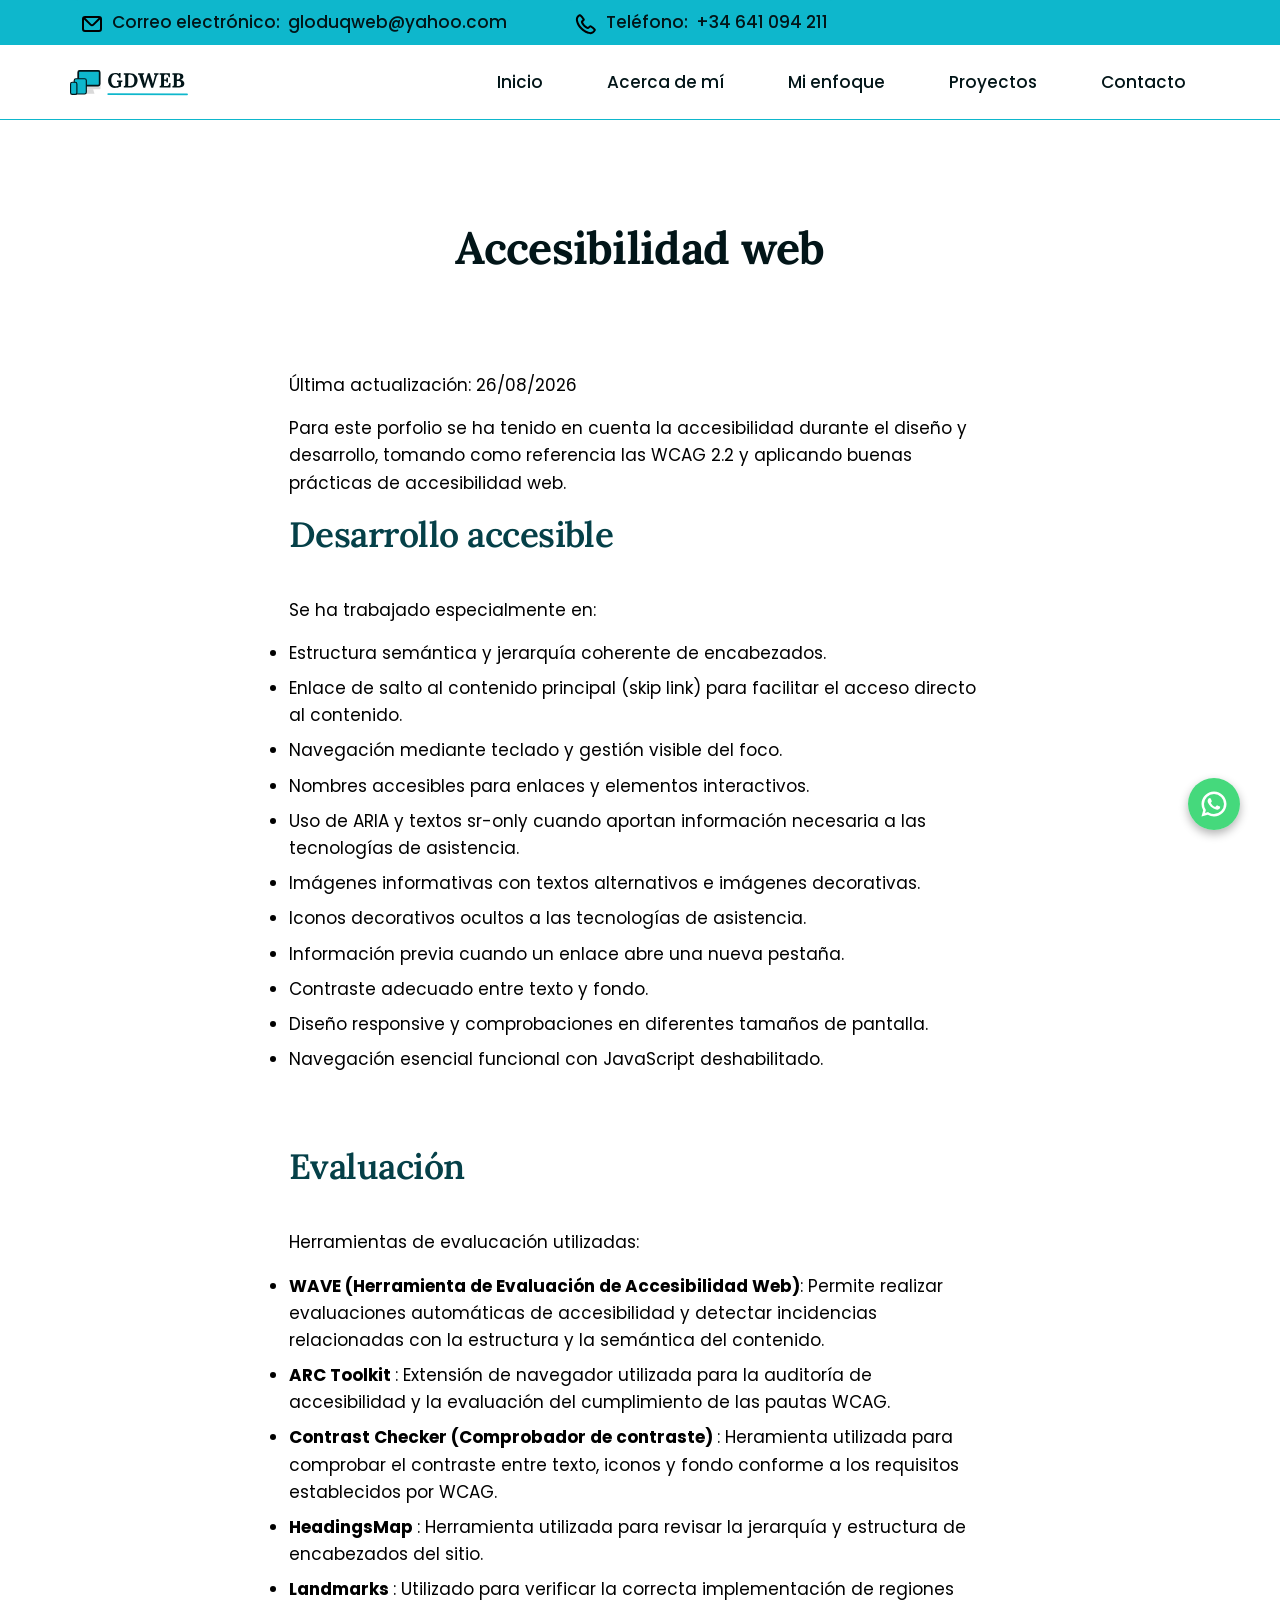
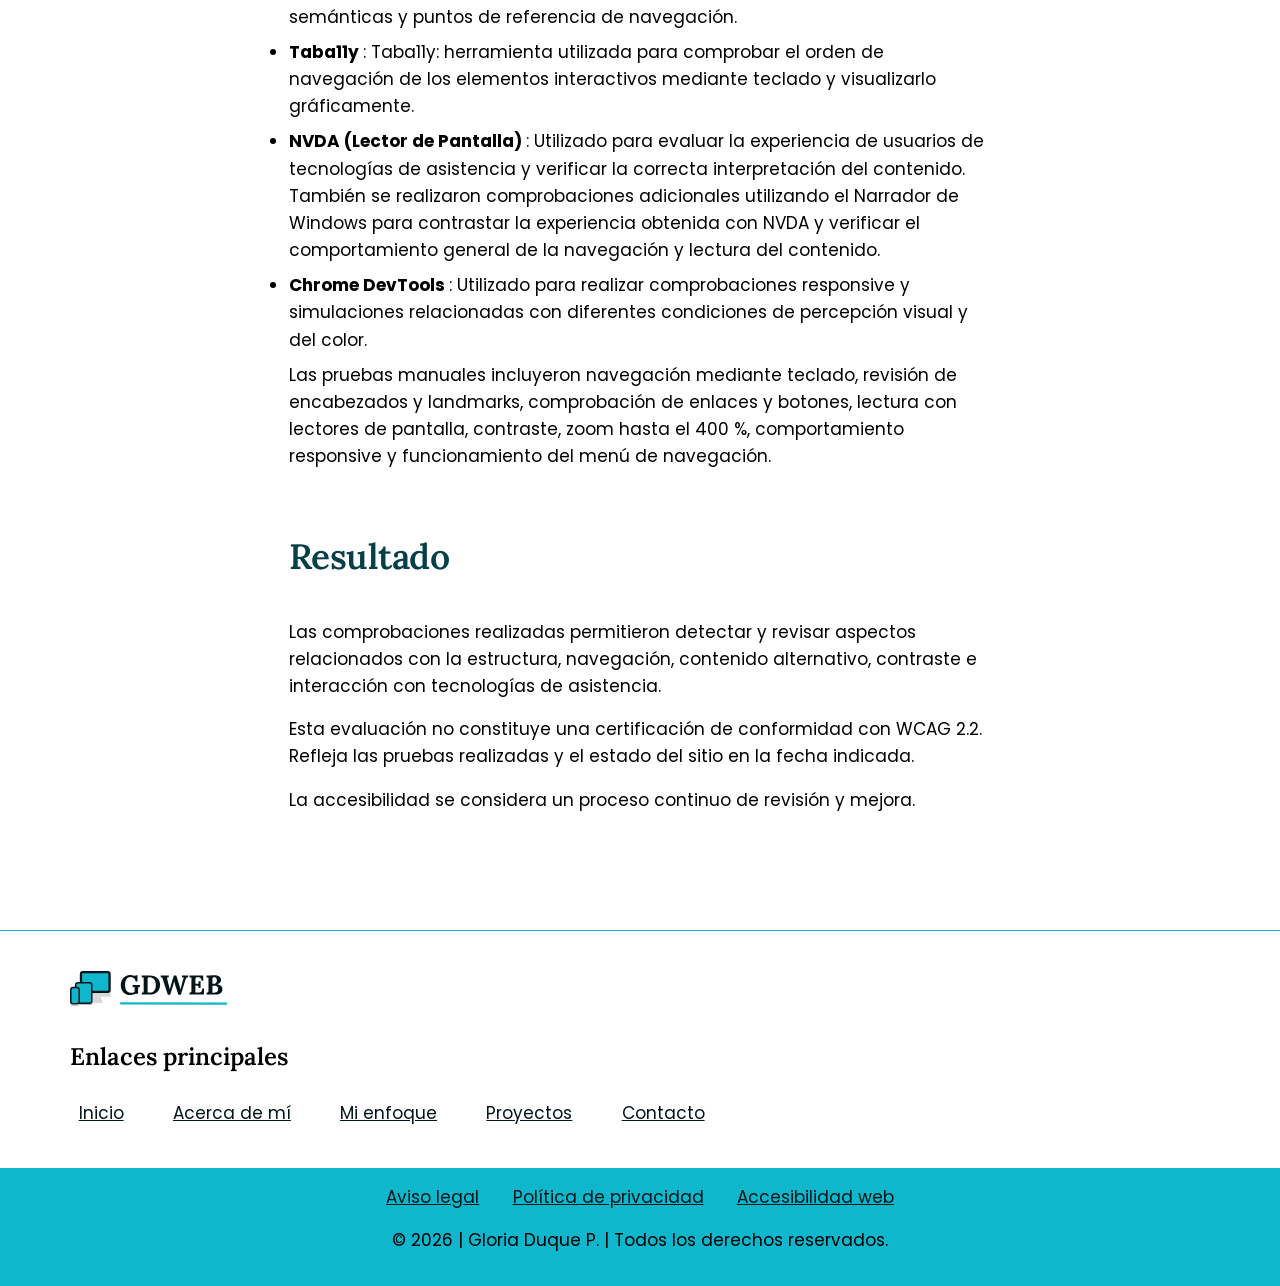
<file: legales-accesibilidad/accesibilidad-web.html>
<!doctype html>
<html lang="es">

<head>
  <meta charset="UTF-8">
  <script>
    document.documentElement.classList.remove('no-js');
    document.documentElement.classList.add('js');
  </script>
  <meta name="viewport" content="width=device-width, initial-scale=1.0">
  <title>Accesibilidad | porfolio de Gloria Duque </title>
  <meta name="robots" content="noindex nofollow">
  <meta name="description" content="Aviso legal de sitio web porfolio de Gloria Duque">
  <!--FAVICON-->
  <link rel="icon" type="image/png" href="../assets/img/mi-favicons/favicon-96x96.png" sizes="96x96">
  <link rel="icon" type="image/svg+xml" href="../assets/img/mi-favicons/favicon.svg">
  <link rel="shortcut icon" href="../assets/img/mi-favicons/favicon.ico">
  <link rel="apple-touch-icon" sizes="180x180" href="../assets/img/mi-favicons/apple-touch-icon.png">
  <meta name="apple-mobile-web-app-title" content="Gdweb">
  <meta name="theme-color" content="#0eb7cc">
  <link rel="manifest" href="../assets/img/mi-favicons/site.webmanifest">
  <link rel="stylesheet" href="../assets/css/style.css">
</head>

<body id="scroll-top">
  <a class="skip-link" href="#main-content">Ir al Contenido</a>
  <header>
    <div class="header-superior">
      <div class="container">
        <div class="wrapper-enlaces-header-sup">
          <ul>
            <li class="email-header-sup"> <a href="mailto:gloduqweb@yahoo.com"><span>Correo electrónico:
                </span>gloduqweb@yahoo.com</a></li>
            <li class="tel-header-sup"><a href="tel:+34641094211"><span>Teléfono: </span>+34 641 094 211</a></li>
          </ul>
        </div>
      </div>
    </div>
    <div class="header-principal">
      <div class="container">
        <nav class="nav-principal">
          <a class="logo" href="../index.html">
            <img src="../assets/img/logo-gdweb.svg" alt="porfolio de Gloria Duque" width="200">
          </a>
          <button class="menu-toggle" aria-expanded="false" aria-controls="nav-list" aria-label="Abrir menú">
            <svg class="icon-burguer" aria-hidden="true" focusable="false" role="presentation"
              xmlns="http://www.w3.org/2000/svg" height="1.5rem" viewBox="0 -960 960 960" width="1.5rem" fill="#021518">
              <path d="M120-240v-80h720v80H120Zm0-200v-80h720v80H120Zm0-200v-80h720v80H120Z" />
            </svg>
            <svg class="icon-close" aria-hidden="true" focusable="false" role="presentation"
              xmlns="http://www.w3.org/2000/svg" height="1.5rem" viewBox="0 -960 960 960" width="1.5rem" fill="#021518">
              <path
                d="m256-200-56-56 224-224-224-224 56-56 224 224 224-224 56 56-224 224 224 224-56 56-224-224-224 224Z" />
            </svg>
          </button>

          <ul id="nav-list" class="nav-links">
            <li>
              <a class="nav-menu-principal" href="../index.html#scroll-top">Inicio</a>
            </li>
            <li>
              <a class="nav-menu-principal" href="../index.html#acerca-de-mi">Acerca de mí</a>
            </li>
            <li>
              <a class="nav-menu-principal" href="../index.html#servicios">Mi enfoque</a>
            </li>
            <li>
              <a class="nav-menu-principal" href="../index.html#proyectos">Proyectos</a>
            </li>
            <li>
              <a class="nav-menu-principal" href="../index.html#contacto">Contacto</a>
            </li>
          </ul>
        </nav>
      </div>
    </div>
  </header>
  <main id="main-content" tabindex="-1">
    <div class="container-legales">
      <h1>Accesibilidad web</h1>
      <div>
        <p>Última actualización: <time datetime="2026-08-26">26/08/2026</time></p>
        <p>Para este porfolio se ha tenido en cuenta la accesibilidad durante el diseño y desarrollo, tomando como
          referencia las WCAG 2.2 y aplicando buenas prácticas de accesibilidad web.</p>
        <h2>Desarrollo accesible</h2>
        <p>Se ha trabajado especialmente en:</p>
        <ul>
          <li>Estructura semántica y jerarquía coherente de encabezados.</li>
          <li>Enlace de salto al contenido principal (skip link) para facilitar el acceso directo al contenido.</li>
          <li>Navegación mediante teclado y gestión visible del foco.</li>
          <li>Nombres accesibles para enlaces y elementos interactivos.</li>
          <li>Uso de ARIA y textos sr-only cuando aportan información necesaria a las tecnologías de asistencia.</li>
          <li>Imágenes informativas con textos alternativos e imágenes decorativas.</li>
          <li>Iconos decorativos ocultos a las tecnologías de asistencia.</li>
          <li>Información previa cuando un enlace abre una nueva pestaña.</li>
          <li>Contraste adecuado entre texto y fondo.</li>
          <li>Diseño responsive y comprobaciones en diferentes tamaños de pantalla.</li>
          <li>Navegación esencial funcional con JavaScript deshabilitado.</li>
        </ul>
        <h2>Evaluación</h2>
        <p>Herramientas de evalucación utilizadas:</p>
        <ul class="lista-herramientas lista-legal">
          <li class="item-herramienta">
            <strong>WAVE (Herramienta de Evaluación de Accesibilidad Web)</strong>:
            Permite realizar evaluaciones automáticas de accesibilidad y detectar incidencias relacionadas
            con la estructura y
            la semántica del contenido.
          </li>
          <li class="item-herramienta">
            <strong>
              ARC Toolkit
            </strong>:
            Extensión de navegador utilizada para la auditoría de accesibilidad y la evaluación del
            cumplimiento de las pautas WCAG.

          </li>

          <li class="item-herramienta">
            <strong>
              Contrast Checker (Comprobador de contraste)
            </strong>:
            Heramienta utilizada para comprobar el contraste entre texto, iconos y fondo conforme a los
            requisitos establecidos por WCAG.
          </li>
          <li class="item-herramienta">
            <strong>
              HeadingsMap
            </strong>:
            Herramienta utilizada para revisar la jerarquía y estructura de
            encabezados del sitio.

          </li>
          <li class="item-herramienta">
            <strong>
              Landmarks
            </strong>:
            Utilizado para verificar la correcta implementación de regiones
            semánticas y puntos de referencia de navegación.

          </li>
          <li class="item-herramienta">
            <strong>
              Taba11y
            </strong>:
            Taba11y: herramienta utilizada para comprobar el orden de navegación de los elementos interactivos mediante teclado y visualizarlo gráficamente.

          </li>
          <li class="item-herramienta">
            <strong>
              NVDA (Lector de Pantalla)
            </strong>:
            Utilizado para evaluar la
            experiencia de usuarios de tecnologías de asistencia y verificar la
            correcta interpretación del contenido. También se realizaron comprobaciones adicionales utilizando el
            Narrador de Windows para contrastar la experiencia obtenida con NVDA y verificar el comportamiento general
            de la navegación y lectura del contenido.
          </li>
          <li class="item-herramienta">
            <strong>
             Chrome DevTools
            </strong>:
           Utilizado para realizar comprobaciones responsive y simulaciones relacionadas con diferentes condiciones de percepción visual y del color.
          </li>
        </ul>
        <p>Las pruebas manuales incluyeron navegación mediante teclado, revisión de encabezados y landmarks,
          comprobación de enlaces y botones, lectura con lectores de pantalla, contraste, zoom hasta el 400 %,
          comportamiento responsive y funcionamiento del menú de navegación.</p>

        <h2>Resultado</h2>
        <p>Las comprobaciones realizadas permitieron detectar y revisar aspectos relacionados con la estructura,
          navegación, contenido alternativo, contraste e interacción con tecnologías de asistencia.</p>
        <p>Esta evaluación no constituye una certificación de conformidad con WCAG 2.2. Refleja las pruebas realizadas y
          el estado del sitio en la fecha indicada.</p>
        <p>La accesibilidad se considera un proceso continuo de revisión y mejora.</p>
      </div>

  </main>
  <footer class="footer-principal">
    <div class="container">
      <h2 class="sr-only">Información del sitio</h2>
      <img src="../assets/img/logo-gdweb.svg" alt="" width="160">
      <div class="enlac-prinp-contac-footer">
        <nav class="nav-footer" aria-label="Navegación del pie">

          <div class="enlaces-nav-footer">
            <h3 class="titulo-nav-footer">Enlaces principales</h3>
            <ul class="menu-principal-footer">
              <li class="item-menu-princip-footer">
                <a href="../index.html#scroll-top" class="link-footer">Inicio</a>
              </li>
              <li class="item-menu-princip-footer">
                <a href="../index.html#acerca-de-mi" class="link-footer">Acerca de mí</a>
              </li>
              <li class="item-menu-princip-footer">
                <a href="../index.html#servicios" class="link-footer">Mi enfoque</a>
              </li>
              <li class="item-menu-princip-footer">
                <a href="../index.html#proyectos" class="link-footer">Proyectos</a>
              </li>
              <li class="item-menu-princip-footer">
                <a href="../index.html#contacto" class="link-footer">Contacto</a>
              </li>
            </ul>
          </div>
        </nav>
      </div>
    </div>
    <section class="legal-footer">
      <div class="container">
        <h3 class="sr-only">Información legal</h3>
        <ul class="enlaces-legales-footer">
          <li class="item-legal-footer"><a href="../legales-accesibilidad/aviso-legal.html">Aviso legal</a></li>
          <li class="item-legal-footer">
            <a href="../legales-accesibilidad/politica-privacidad.html">Política de privacidad</a>
          </li>
          <li class="item-legal-footer">
            <a href="../legales-accesibilidad/accesibilidad-web.html">Accesibilidad web</a>
          </li>
        </ul>
        <p>© 2026 | Gloria Duque P. | Todos los derechos reservados.</p>
      </div>
    </section>
  </footer>
  <aside class="acciones-flotantes" aria-label="Accesos rápidos" data-landmark-index="12">
    <a class="whatsapp-fijo"
      href="https://wa.me/34641094211?text=Hola%2C+Gloria.+He+visto+tu+porfolio+y+me+gustar%C3%ADa+contactar+contigo."
      target="_blank" rel="noopener noreferrer"
      aria-label="Contactar con OdontoZGZ mediante WhatsApp. Se abrirá una nueva pestaña">
      <svg class="icon-whatsapp-fijo" aria-hidden="true" fill="currentColor" focusable="false"
        xmlns="http://www.w3.org/2000/svg" width="30" height="30" viewBox="0 0 24 24">
        <path
          d="m7.254 18.494l.724.423A7.95 7.95 0 0 0 12.001 20a8 8 0 1 0-8-8a7.95 7.95 0 0 0 1.084 4.024l.422.724l-.653 2.401zM2.005 22l1.352-4.968A9.95 9.95 0 0 1 2.001 12c0-5.523 4.477-10 10-10s10 4.477 10 10s-4.477 10-10 10a9.95 9.95 0 0 1-5.03-1.355zM8.392 7.308q.202-.014.403-.004q.081.006.162.016c.159.018.334.115.393.249q.447 1.015.868 2.04c.062.152.025.347-.093.537c-.06.097-.154.233-.263.372c-.113.145-.356.411-.356.411s-.099.118-.061.265c.014.056.06.137.102.205l.059.095c.256.427.6.86 1.02 1.268c.12.116.237.235.363.346c.468.413.998.75 1.57 1l.005.002c.085.037.128.057.252.11q.093.039.191.066q.036.01.073.011a.35.35 0 0 0 .295-.142c.723-.876.79-.933.795-.933v.002a.48.48 0 0 1 .378-.127q.092.004.177.04c.531.243 1.4.622 1.4.622l.582.261c.098.047.187.158.19.265c.004.067.01.175-.013.373c-.032.259-.11.57-.188.733a1.2 1.2 0 0 1-.21.302a2.4 2.4 0 0 1-.33.288q-.124.092-.125.09a5 5 0 0 1-.383.22a2 2 0 0 1-.833.23c-.185.01-.37.024-.556.014c-.008 0-.568-.087-.568-.087a9.45 9.45 0 0 1-3.84-2.046c-.226-.199-.436-.413-.65-.626c-.888-.885-1.561-1.84-1.97-2.742a3.5 3.5 0 0 1-.33-1.413a2.73 2.73 0 0 1 .565-1.68c.073-.094.142-.192.261-.305c.126-.12.207-.184.294-.228a1 1 0 0 1 .371-.1">
        </path>
      </svg>
    </a>
    <a href="#scroll-top" class="btn-volver-al-inicio-pag" aria-label="Volver al inicio de la página">
      <img src="../assets/img/arrow-scroll-top.svg" alt="">
    </a>
  </aside>

  <script src="../assets/js/main.js"></script>
</body>

</html>
</file>
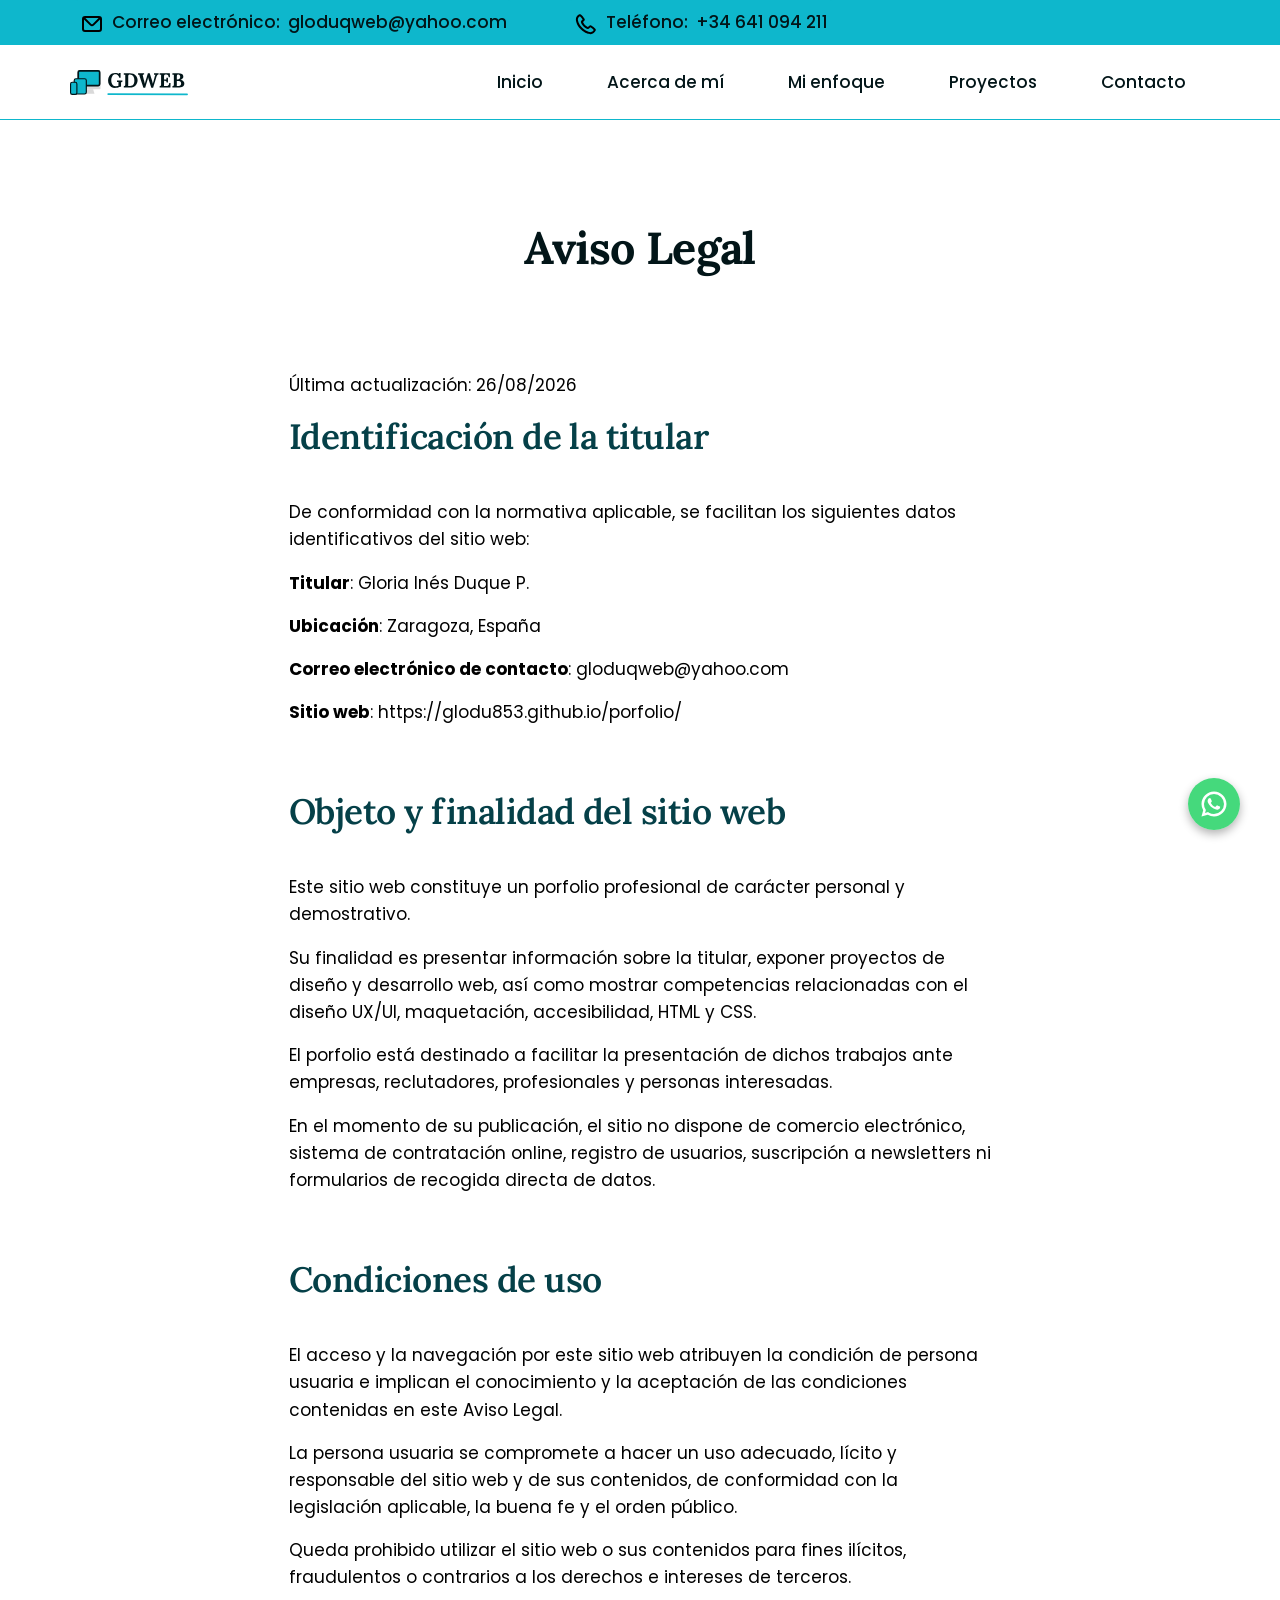
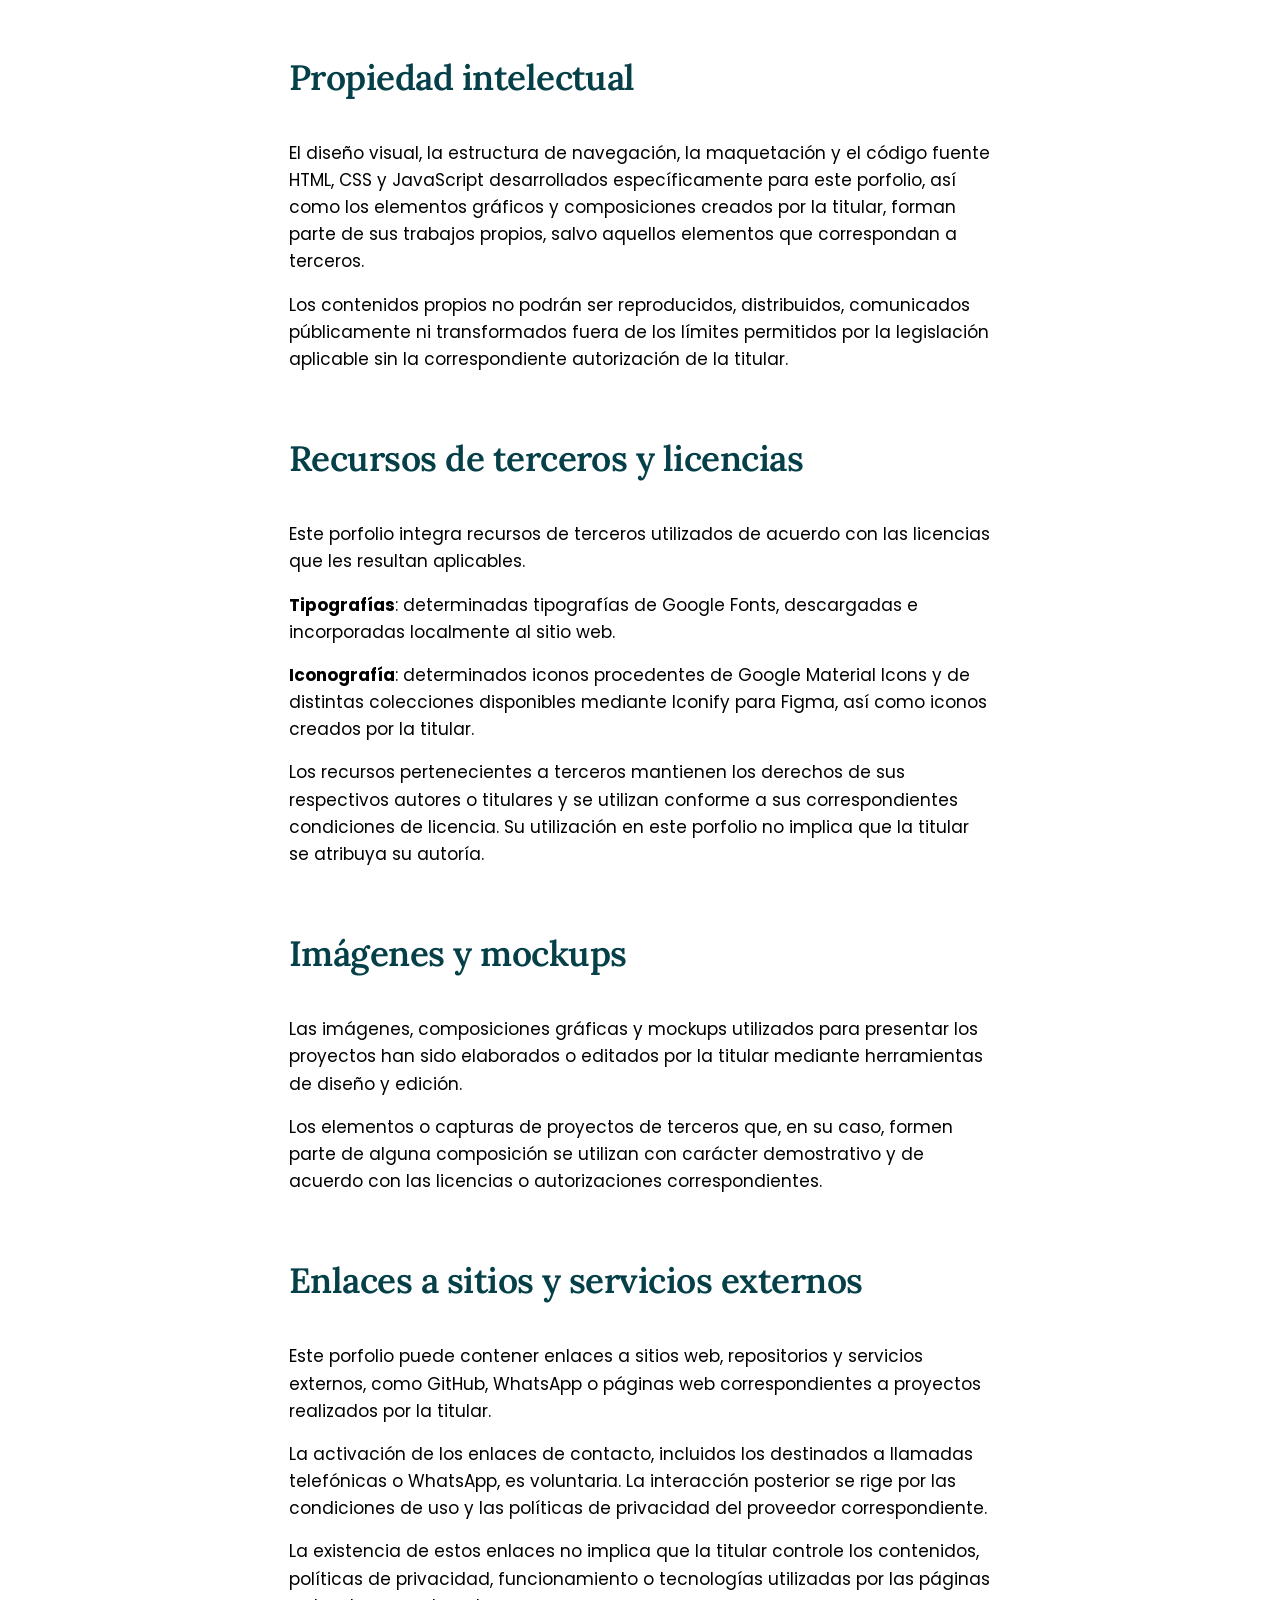
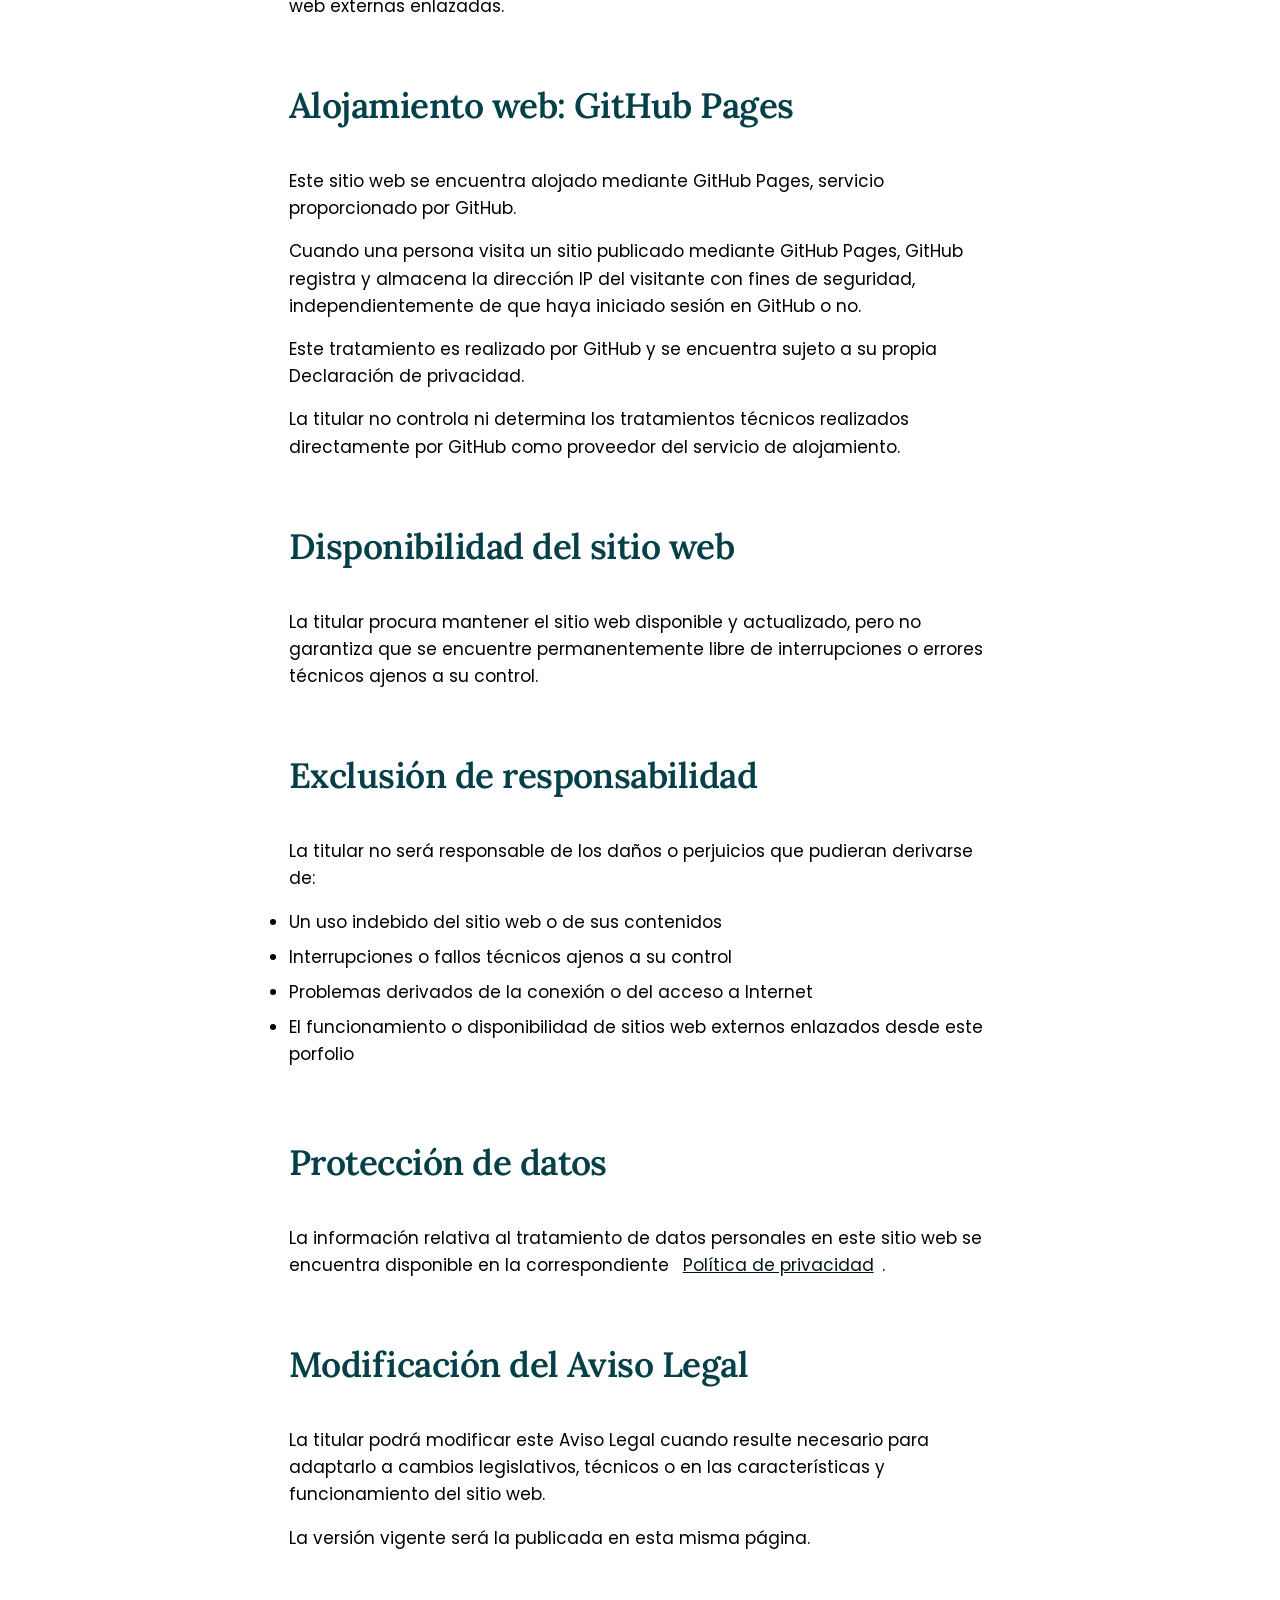
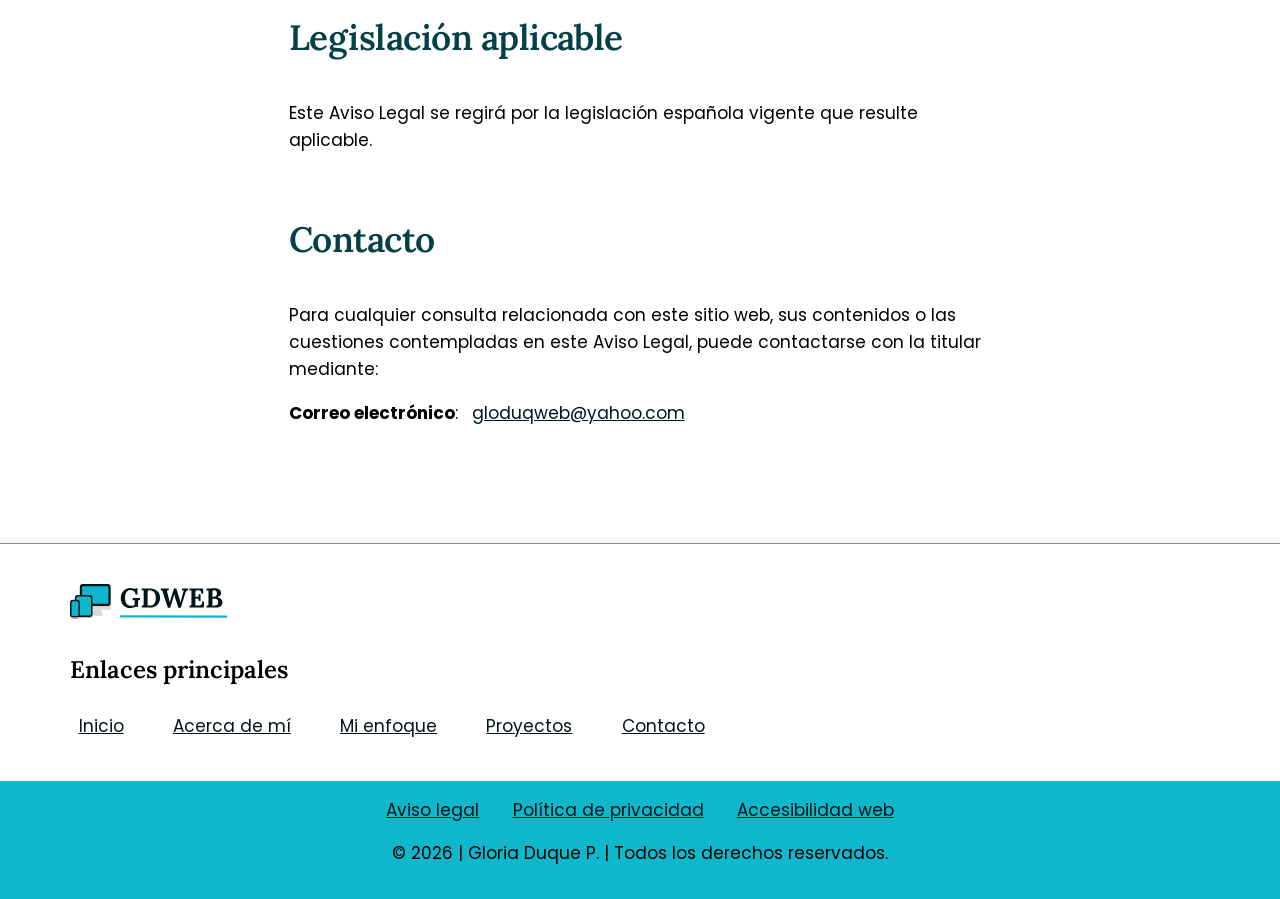
<file: legales-accesibilidad/aviso-legal.html>
<!doctype html>
<html lang="es">

<head>
  <meta charset="UTF-8">
  <script>
    document.documentElement.classList.remove('no-js');
    document.documentElement.classList.add('js');
  </script>
  <meta name="viewport" content="width=device-width, initial-scale=1.0">
  <title>Aviso legal | porfolio de Gloria Duque </title>
  <meta name="robots" content="noindex nofollow">
  <meta name="description" content="Aviso legal de sitio web porfolio de Gloria Duque">
  <!--FAVICON-->
  <link rel="icon" type="image/png" href="../assets/img/mi-favicons/favicon-96x96.png" sizes="96x96">
  <link rel="icon" type="image/svg+xml" href="../assets/img/mi-favicons/favicon.svg">
  <link rel="shortcut icon" href="../assets/img/mi-favicons/favicon.ico">
  <link rel="apple-touch-icon" sizes="180x180" href="../assets/img/mi-favicons/apple-touch-icon.png">
  <meta name="apple-mobile-web-app-title" content="Gdweb">
  <meta name="theme-color" content="#0eb7cc">
  <link rel="manifest" href="../assets/img/mi-favicons/site.webmanifest">
  <link rel="stylesheet" href="../assets/css/style.css">
</head>
<body id="scroll-top">
  <a class="skip-link" href="#main-content">Ir al Contenido</a>
  <header>
    <div class="header-superior">
      <div class="container">
        <div class="wrapper-enlaces-header-sup">
          <ul>
            <li class="email-header-sup"> <a href="mailto:gloduqweb@yahoo.com"><span>Correo electrónico:
                </span>gloduqweb@yahoo.com</a></li>
            <li class="tel-header-sup"><a href="tel:+34641094211"><span>Teléfono: </span>+34 641 094 211</a></li>
          </ul>
        </div>
      </div>
    </div>
    <div class="header-principal">
      <div class="container">
        <nav class="nav-principal">
          <a class="logo" href="../index.html">
            <img src="../assets/img/logo-gdweb.svg" alt="porfolio de Gloria Duque" width="200">
          </a>
          <button class="menu-toggle" aria-expanded="false" aria-controls="nav-list" aria-label="Abrir menú">
            <svg class="icon-burguer" aria-hidden="true" focusable="false" role="presentation"
              xmlns="http://www.w3.org/2000/svg" height="1.5rem" viewBox="0 -960 960 960" width="1.5rem" fill="#021518">
              <path d="M120-240v-80h720v80H120Zm0-200v-80h720v80H120Zm0-200v-80h720v80H120Z" />
            </svg>
            <svg class="icon-close" aria-hidden="true" focusable="false" role="presentation"
              xmlns="http://www.w3.org/2000/svg" height="1.5rem" viewBox="0 -960 960 960" width="1.5rem" fill="#021518">
              <path
                d="m256-200-56-56 224-224-224-224 56-56 224 224 224-224 56 56-224 224 224 224-56 56-224-224-224 224Z" />
            </svg>
          </button>

          <ul id="nav-list" class="nav-links">
            <li>
              <a class="nav-menu-principal" href="../index.html#scroll-top">Inicio</a>
            </li>
            <li>
              <a class="nav-menu-principal" href="../index.html#acerca-de-mi">Acerca de mí</a>
            </li>
            <li>
              <a class="nav-menu-principal" href="../index.html#servicios">Mi enfoque</a>
            </li>
            <li>
              <a class="nav-menu-principal" href="../index.html#proyectos">Proyectos</a>
            </li>
            <li>
              <a class="nav-menu-principal" href="../index.html#contacto">Contacto</a>
            </li>
          </ul>
        </nav>
      </div>
    </div>
  </header>
  <main id="main-content" tabindex="-1">
    <div class="container-legales">

      <h1>Aviso Legal</h1>
      <div>
        <p>Última actualización: <time datetime="2026-08-26">26/08/2026</time></p>
        <h2>Identificación de la titular</h2>
        <p>
          De conformidad con la normativa aplicable, se facilitan los siguientes
          datos identificativos del sitio web:
        </p>
        <p><strong>Titular</strong>: Gloria Inés Duque P.</p>
        <p><strong>Ubicación</strong>: Zaragoza, España</p>
        <p><strong>Correo electrónico de contacto</strong>: gloduqweb@yahoo.com</p>
        <p><strong>Sitio web</strong>: https://glodu853.github.io/porfolio/</p>

        <h2>Objeto y finalidad del sitio web</h2>
        <p>
          Este sitio web constituye un porfolio profesional de carácter personal y
          demostrativo.
        </p>
        <p>
          Su finalidad es presentar información sobre la titular, exponer proyectos
          de diseño y desarrollo web, así como mostrar competencias relacionadas con
          el diseño UX/UI, maquetación, accesibilidad, HTML y CSS.
        </p>
        <p>
          El porfolio está destinado a facilitar la presentación de dichos trabajos
          ante empresas, reclutadores, profesionales y personas interesadas.
        </p>
        <p>
          En el momento de su publicación, el sitio no dispone de comercio
          electrónico, sistema de contratación online, registro de usuarios,
          suscripción a newsletters ni formularios de recogida directa de datos.
        </p>
        <h2>Condiciones de uso</h2>
        <p>
          El acceso y la navegación por este sitio web atribuyen la condición de
          persona usuaria e implican el conocimiento y la aceptación de las
          condiciones contenidas en este Aviso Legal.
        </p>
        <p>
          La persona usuaria se compromete a hacer un uso adecuado, lícito y
          responsable del sitio web y de sus contenidos, de conformidad con la
          legislación aplicable, la buena fe y el orden público.
        </p>
        <p>
          Queda prohibido utilizar el sitio web o sus contenidos para fines
          ilícitos, fraudulentos o contrarios a los derechos e intereses de
          terceros.
        </p>
        <h2>Propiedad intelectual</h2>
        <p>
          El diseño visual, la estructura de navegación, la maquetación y el código
          fuente HTML, CSS y JavaScript desarrollados específicamente para este
          porfolio, así como los elementos gráficos y composiciones creados por la
          titular, forman parte de sus trabajos propios, salvo aquellos elementos
          que correspondan a terceros.
        </p>
        <p>
          Los contenidos propios no podrán ser reproducidos, distribuidos,
          comunicados públicamente ni transformados fuera de los límites permitidos
          por la legislación aplicable sin la correspondiente autorización de la
          titular.
        </p>
        <h2 >Recursos de terceros y licencias</h2>
        <p>
          Este porfolio integra recursos de terceros utilizados de acuerdo con las
          licencias que les resultan aplicables.
        </p>
        <p>
          <strong>Tipografías</strong>: determinadas tipografías de Google Fonts,
          descargadas e incorporadas localmente al sitio web.
        </p>
        <p>
          <strong>Iconografía</strong>: determinados iconos procedentes de Google
          Material Icons y de distintas colecciones disponibles mediante Iconify
          para Figma, así como iconos creados por la titular.
        </p>
        <p>
          Los recursos pertenecientes a terceros mantienen los derechos de sus
          respectivos autores o titulares y se utilizan conforme a sus
          correspondientes condiciones de licencia. Su utilización en este porfolio
          no implica que la titular se atribuya su autoría.
        </p>
        <h2>Imágenes y mockups</h2>
        <p>
          Las imágenes, composiciones gráficas y mockups utilizados para presentar
          los proyectos han sido elaborados o editados por la titular mediante
          herramientas de diseño y edición.
        </p>
        <p>
          Los elementos o capturas de proyectos de terceros que, en su caso, formen
          parte de alguna composición se utilizan con carácter demostrativo y de
          acuerdo con las licencias o autorizaciones correspondientes.
        </p>
        <h2>Enlaces a sitios y servicios externos</h2>
        <p>
          Este porfolio puede contener enlaces a sitios web, repositorios y
          servicios externos, como GitHub, WhatsApp o páginas web correspondientes a
          proyectos realizados por la titular.
        </p>
        <p>
          La activación de los enlaces de contacto, incluidos los destinados a
          llamadas telefónicas o WhatsApp, es voluntaria. La interacción posterior
          se rige por las condiciones de uso y las políticas de privacidad del
          proveedor correspondiente.
        </p>
        <p>
          La existencia de estos enlaces no implica que la titular controle los
          contenidos, políticas de privacidad, funcionamiento o tecnologías
          utilizadas por las páginas web externas enlazadas.
        </p>
        <h2>Alojamiento web: GitHub Pages</h2>
        <p>
          Este sitio web se encuentra alojado mediante GitHub Pages, servicio
          proporcionado por GitHub.
        </p>
        <p>
          Cuando una persona visita un sitio publicado mediante GitHub Pages, GitHub
          registra y almacena la dirección IP del visitante con fines de seguridad,
          independientemente de que haya iniciado sesión en GitHub o no.
        </p>
        <p>
          Este tratamiento es realizado por GitHub y se encuentra sujeto a su propia
          Declaración de privacidad.
        </p>
        <p>
          La titular no controla ni determina los tratamientos técnicos realizados
          directamente por GitHub como proveedor del servicio de alojamiento.
        </p>
        <h2>Disponibilidad del sitio web</h2>
        <p>
          La titular procura mantener el sitio web disponible y actualizado, pero no
          garantiza que se encuentre permanentemente libre de interrupciones o
          errores técnicos ajenos a su control.
        </p>
        <h2>Exclusión de responsabilidad</h2>
        <p>
          La titular no será responsable de los daños o perjuicios que pudieran
          derivarse de:
        </p>
        <ul>
          <li>Un uso indebido del sitio web o de sus contenidos</li>
          <li>Interrupciones o fallos técnicos ajenos a su control</li>
          <li>Problemas derivados de la conexión o del acceso a Internet</li>
          <li>
            El funcionamiento o disponibilidad de sitios web externos enlazados
            desde este porfolio
          </li>
        </ul>
        <h2>Protección de datos</h2>
        <p>
          La información relativa al tratamiento de datos personales en este sitio
          web se encuentra disponible en la correspondiente <a
            href="../legales-accesibilidad/politica-privacidad.html">Política de privacidad</a>.
        </p>
        <h2>Modificación del Aviso Legal</h2>
        <p>
          La titular podrá modificar este Aviso Legal cuando resulte necesario para
          adaptarlo a cambios legislativos, técnicos o en las características y
          funcionamiento del sitio web.
        </p>
        <p>La versión vigente será la publicada en esta misma página.</p>
        <h2>Legislación aplicable</h2>
        <p>
          Este Aviso Legal se regirá por la legislación española vigente que resulte
          aplicable.
        </p>
        <h2>Contacto</h2>
        <p>
          Para cualquier consulta relacionada con este sitio web, sus contenidos o
          las cuestiones contempladas en este Aviso Legal, puede contactarse con la
          titular mediante:
        </p>
        <p><strong>Correo electrónico</strong>: <a href="tel:+34641094211">gloduqweb@yahoo.com</a></p>
      </div>
    </div>
  </main>
  <footer class="footer-principal">
    <div class="container">
      <h2 class="sr-only">Información del sitio</h2>
      <img src="../assets/img/logo-gdweb.svg" alt="" width="160">
      <div class="enlac-prinp-contac-footer">
        <nav class="nav-footer" aria-label="Navegación del pie">

          <div class="enlaces-nav-footer">
            <h3 class="titulo-nav-footer">Enlaces principales</h3>
            <ul class="menu-principal-footer">
              <li class="item-menu-princip-footer">
                <a href="../index.html#scroll-top" class="link-footer">Inicio</a>
              </li>
              <li class="item-menu-princip-footer">
                <a href="../index.html#acerca-de-mi" class="link-footer">Acerca de mí</a>
              </li>
              <li class="item-menu-princip-footer">
                <a href="../index.html#servicios" class="link-footer">Mi enfoque</a>
              </li>
              <li class="item-menu-princip-footer">
                <a href="../index.html#proyectos" class="link-footer">Proyectos</a>
              </li>
              <li class="item-menu-princip-footer">
                <a href="../index.html#contacto" class="link-footer">Contacto</a>
              </li>
            </ul>
          </div>
        </nav>
      </div>
    </div>
    <section class="legal-footer">
      <div class="container">
        <h3 class="sr-only">Información legal</h3>
        <ul class="enlaces-legales-footer">
          <li class="item-legal-footer"><a href="../legales-accesibilidad/aviso-legal.html">Aviso legal</a></li>
          <li class="item-legal-footer">
            <a href="../legales-accesibilidad/politica-privacidad.html">Política de privacidad</a>
          </li>
          <li class="item-legal-footer">
            <a href="../legales-accesibilidad/accesibilidad-web.html">Accesibilidad web</a>
          </li>
        </ul>
        <p>© 2026 | Gloria Duque P. | Todos los derechos reservados.</p>
      </div>
    </section>
  </footer>
  <aside class="acciones-flotantes" aria-label="Accesos rápidos" data-landmark-index="12">
    <a class="whatsapp-fijo"
      href="https://wa.me/34641094211?text=Hola%2C+Gloria.+He+visto+tu+porfolio+y+me+gustar%C3%ADa+contactar+contigo."
      target="_blank" rel="noopener noreferrer"
      aria-label="Contactar con OdontoZGZ mediante WhatsApp. Se abrirá una nueva pestaña">
      <svg class="icon-whatsapp-fijo" aria-hidden="true" fill="currentColor" focusable="false"
        xmlns="http://www.w3.org/2000/svg" width="30" height="30" viewBox="0 0 24 24">
        <path
          d="m7.254 18.494l.724.423A7.95 7.95 0 0 0 12.001 20a8 8 0 1 0-8-8a7.95 7.95 0 0 0 1.084 4.024l.422.724l-.653 2.401zM2.005 22l1.352-4.968A9.95 9.95 0 0 1 2.001 12c0-5.523 4.477-10 10-10s10 4.477 10 10s-4.477 10-10 10a9.95 9.95 0 0 1-5.03-1.355zM8.392 7.308q.202-.014.403-.004q.081.006.162.016c.159.018.334.115.393.249q.447 1.015.868 2.04c.062.152.025.347-.093.537c-.06.097-.154.233-.263.372c-.113.145-.356.411-.356.411s-.099.118-.061.265c.014.056.06.137.102.205l.059.095c.256.427.6.86 1.02 1.268c.12.116.237.235.363.346c.468.413.998.75 1.57 1l.005.002c.085.037.128.057.252.11q.093.039.191.066q.036.01.073.011a.35.35 0 0 0 .295-.142c.723-.876.79-.933.795-.933v.002a.48.48 0 0 1 .378-.127q.092.004.177.04c.531.243 1.4.622 1.4.622l.582.261c.098.047.187.158.19.265c.004.067.01.175-.013.373c-.032.259-.11.57-.188.733a1.2 1.2 0 0 1-.21.302a2.4 2.4 0 0 1-.33.288q-.124.092-.125.09a5 5 0 0 1-.383.22a2 2 0 0 1-.833.23c-.185.01-.37.024-.556.014c-.008 0-.568-.087-.568-.087a9.45 9.45 0 0 1-3.84-2.046c-.226-.199-.436-.413-.65-.626c-.888-.885-1.561-1.84-1.97-2.742a3.5 3.5 0 0 1-.33-1.413a2.73 2.73 0 0 1 .565-1.68c.073-.094.142-.192.261-.305c.126-.12.207-.184.294-.228a1 1 0 0 1 .371-.1">
        </path>
      </svg>
    </a>
    <a href="#scroll-top" class="btn-volver-al-inicio-pag" aria-label="Volver al inicio de la página">
      <img src="../assets/img/arrow-scroll-top.svg" alt="">
    </a>
  </aside>

  <script src="../assets/js/main.js"></script>
</body>
</html>
</file>
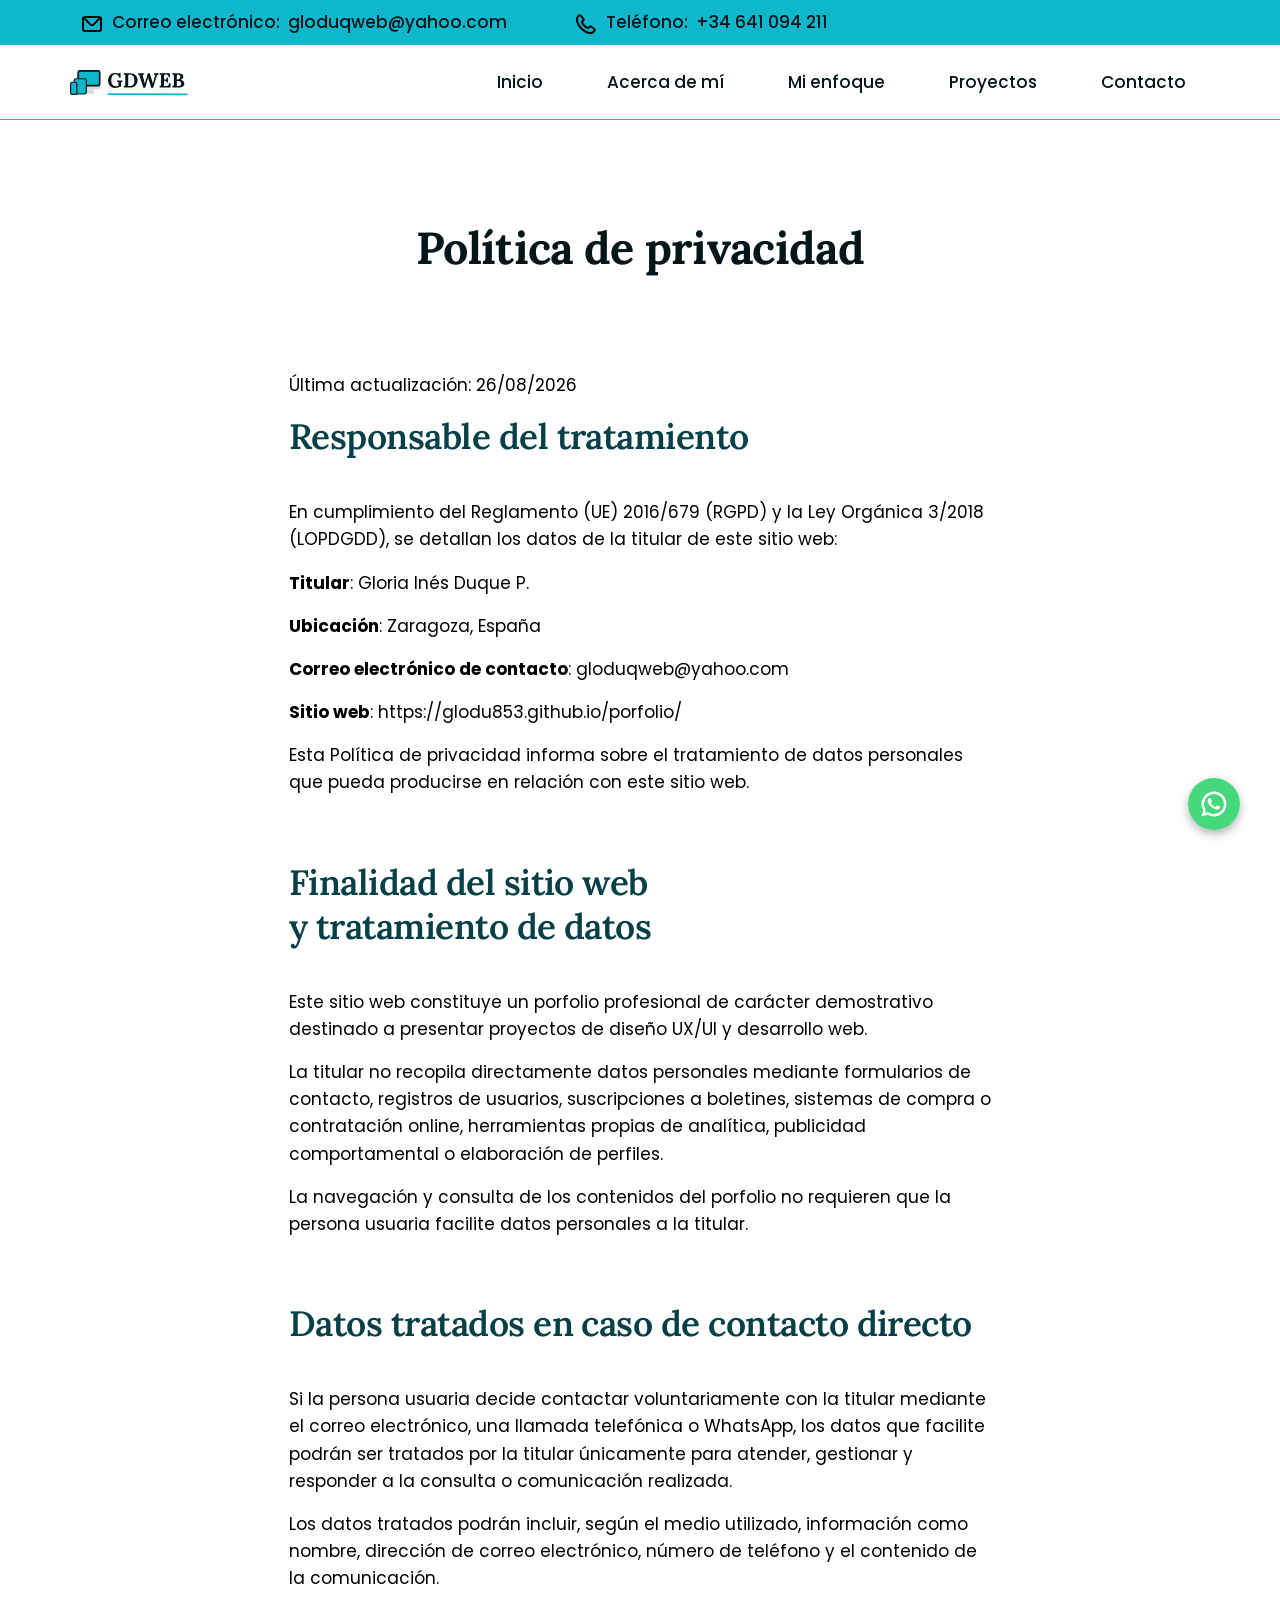
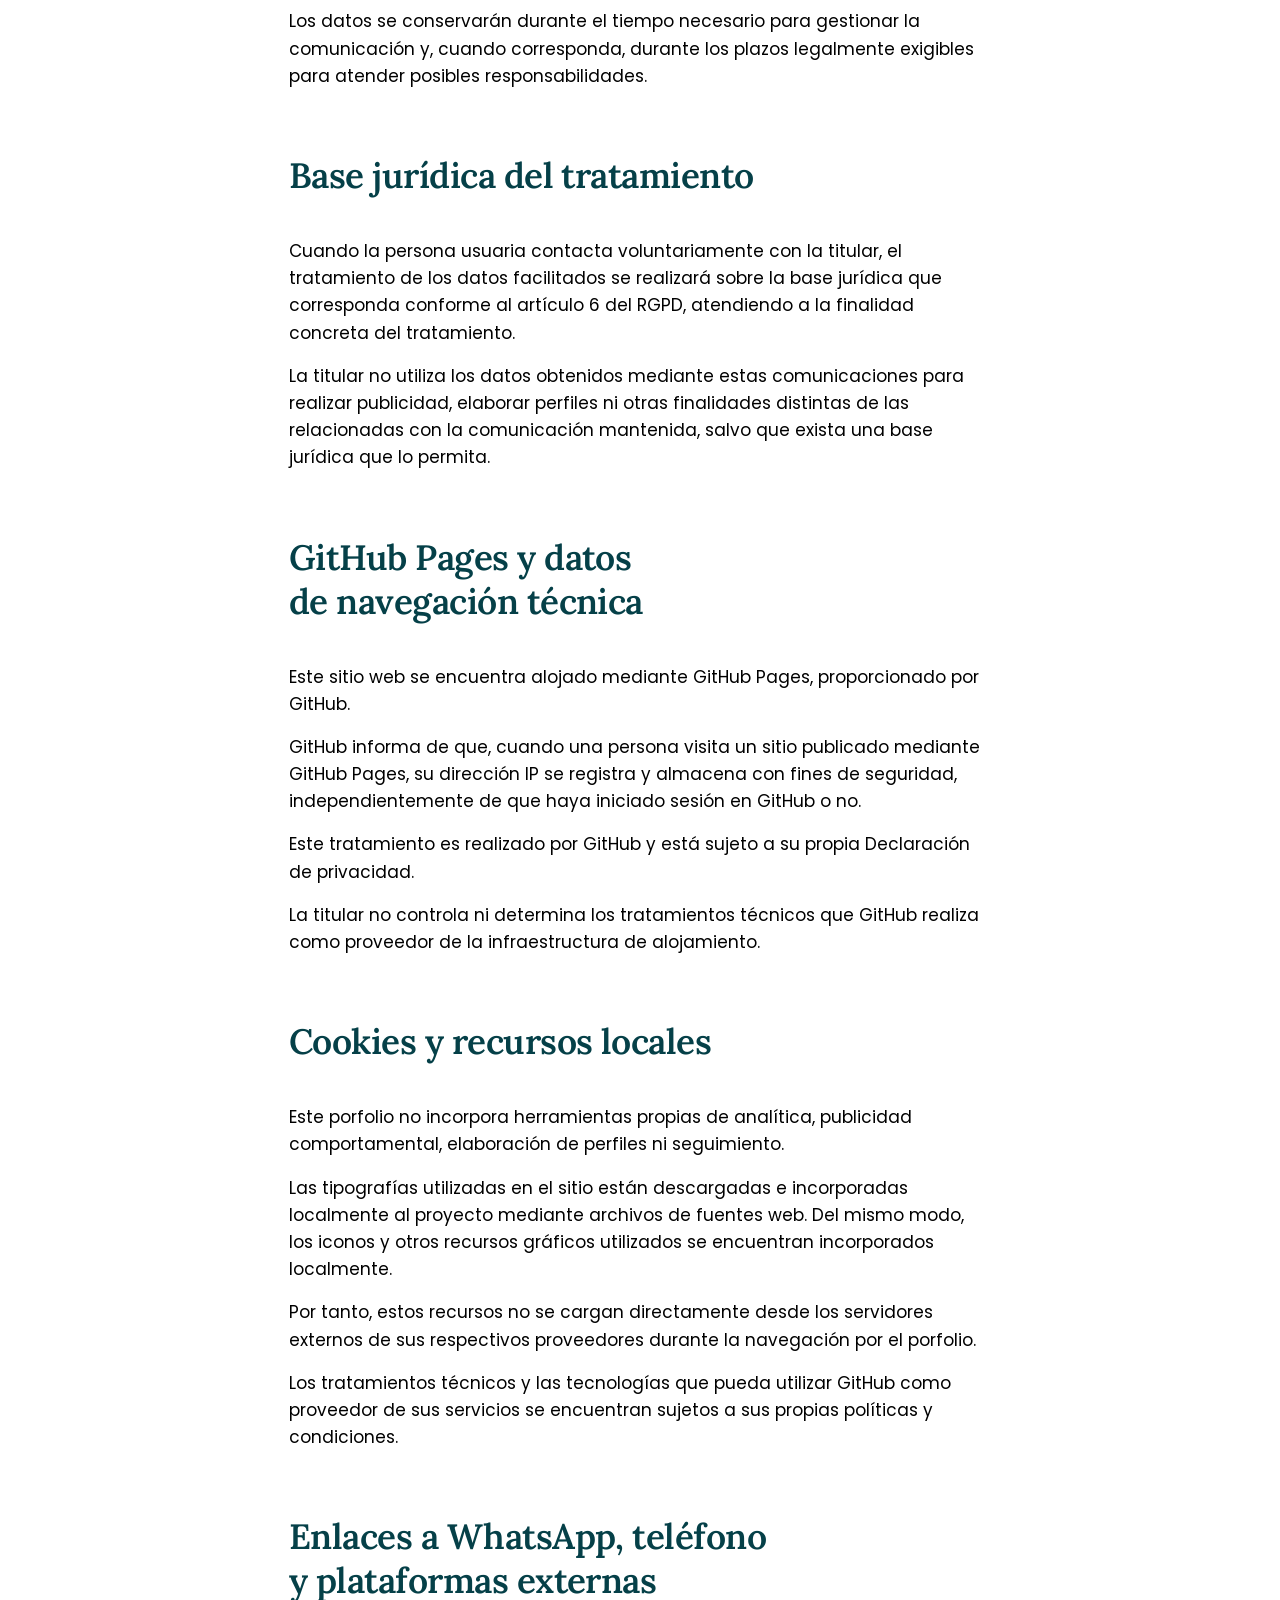
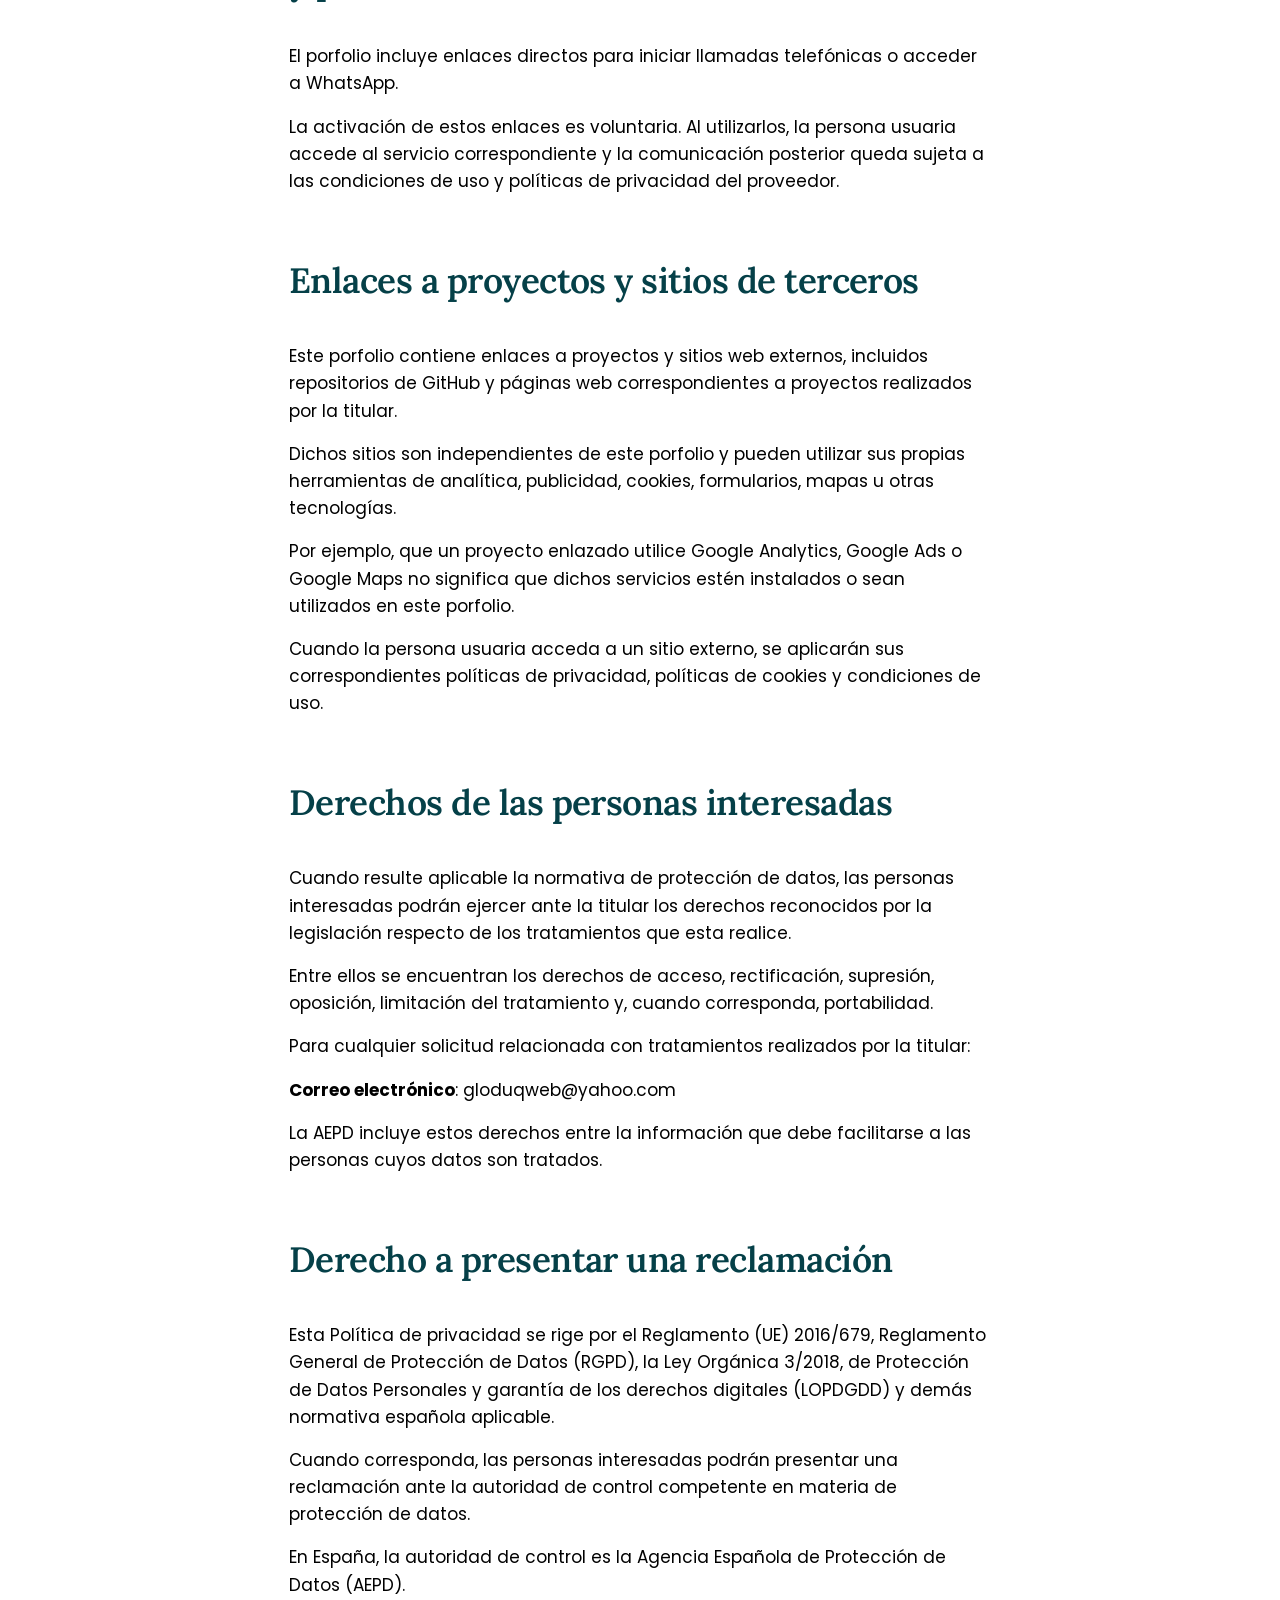
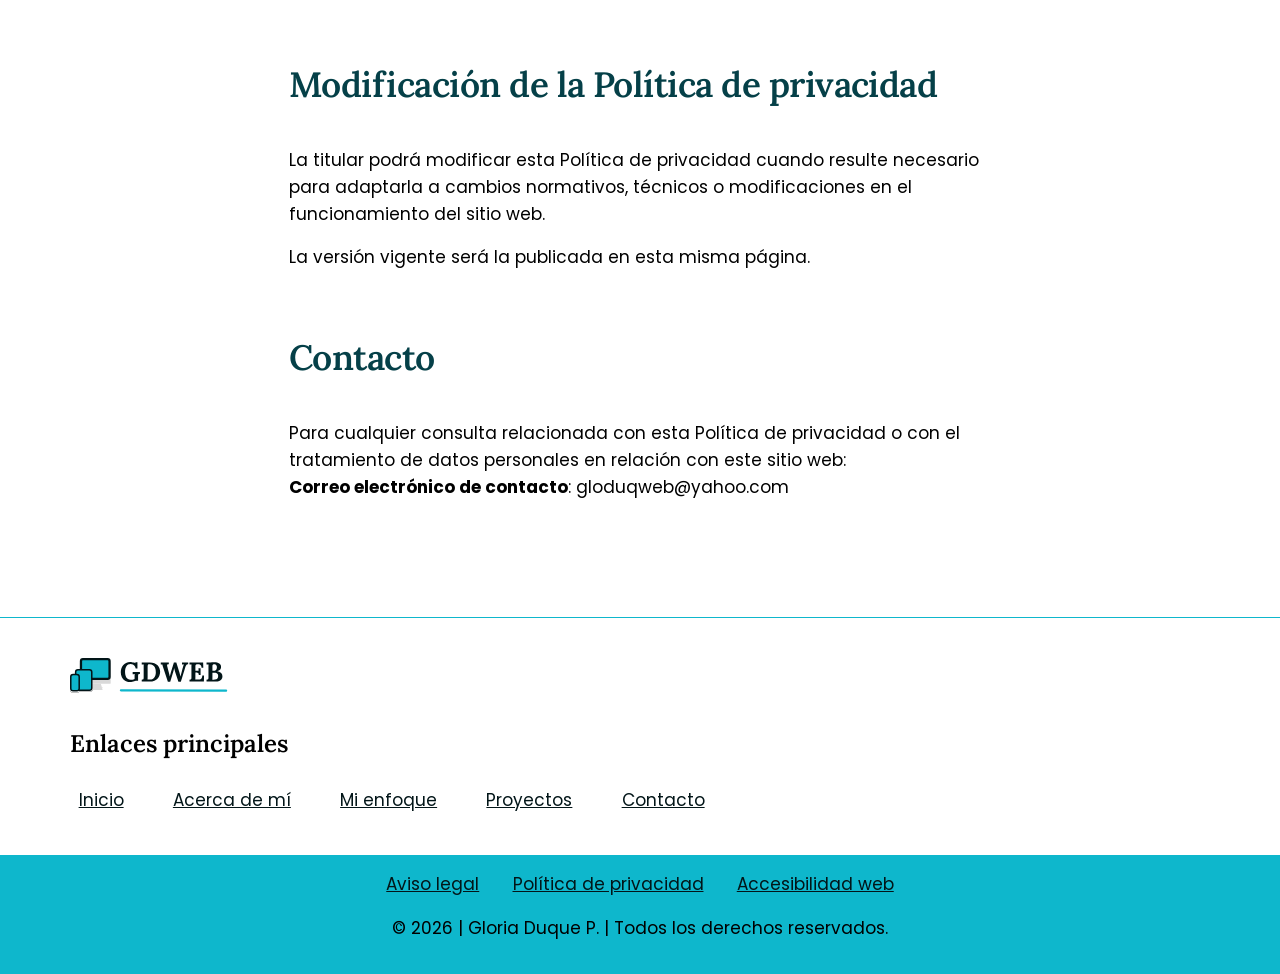
<file: legales-accesibilidad/politica-privacidad.html>
<!doctype html>
<html lang="es">

<head>
    <meta charset="UTF-8">
    <script>
        document.documentElement.classList.remove('no-js');
        document.documentElement.classList.add('js');
    </script>
    <meta name="viewport" content="width=device-width, initial-scale=1.0">
    <title>Política de privacidad | porfolio de Gloria Duque </title>
    <meta name="robots" content="noindex nofollow">
    <meta name="description" content="Aviso legal de sitio web porfolio de Gloria Duque">
    <!--FAVICON-->
    <link rel="icon" type="image/png" href="../assets/img/mi-favicons/favicon-96x96.png" sizes="96x96">
    <link rel="icon" type="image/svg+xml" href="../assets/img/mi-favicons/favicon.svg">
    <link rel="shortcut icon" href="../assets/img/mi-favicons/favicon.ico">
    <link rel="apple-touch-icon" sizes="180x180" href="../assets/img/mi-favicons/apple-touch-icon.png">
    <meta name="apple-mobile-web-app-title" content="Gdweb">
    <meta name="theme-color" content="#0eb7cc">
    <link rel="manifest" href="../assets/img/mi-favicons/site.webmanifest">
    <link rel="stylesheet" href="../assets/css/style.css">
</head>

<body id="scroll-top">
    <a class="skip-link" href="#main-content">Ir al Contenido</a>
    <header>
        <div class="header-superior">
            <div class="container">
                <div class="wrapper-enlaces-header-sup">
                    <ul>
                        <li class="email-header-sup"> <a href="mailto:gloduqweb@yahoo.com"><span>Correo electrónico:
                                </span>gloduqweb@yahoo.com</a></li>
                        <li class="tel-header-sup"><a href="tel:+34641094211"><span>Teléfono: </span>+34 641 094 211</a>
                        </li>
                    </ul>
                </div>
            </div>
        </div>
        <div class="header-principal">
            <div class="container">
                <nav class="nav-principal">
                    <a class="logo" href="../index.html">
                        <img src="../assets/img/logo-gdweb.svg" alt="porfolio de Gloria Duque" width="200">
                    </a>
                    <button class="menu-toggle" aria-expanded="false" aria-controls="nav-list" aria-label="Abrir menú">
                        <svg class="icon-burguer" aria-hidden="true" focusable="false" role="presentation"
                            xmlns="http://www.w3.org/2000/svg" height="1.5rem" viewBox="0 -960 960 960" width="1.5rem"
                            fill="#021518">
                            <path d="M120-240v-80h720v80H120Zm0-200v-80h720v80H120Zm0-200v-80h720v80H120Z" />
                        </svg>
                        <svg class="icon-close" aria-hidden="true" focusable="false" role="presentation"
                            xmlns="http://www.w3.org/2000/svg" height="1.5rem" viewBox="0 -960 960 960" width="1.5rem"
                            fill="#021518">
                            <path
                                d="m256-200-56-56 224-224-224-224 56-56 224 224 224-224 56 56-224 224 224 224-56 56-224-224-224 224Z" />
                        </svg>
                    </button>
                    <ul id="nav-list" class="nav-links">
                        <li>
                            <a class="nav-menu-principal" href="../index.html#scroll-top">Inicio</a>
                        </li>
                        <li>
                            <a class="nav-menu-principal" href="../index.html#acerca-de-mi">Acerca de mí</a>
                        </li>
                        <li>
                            <a class="nav-menu-principal" href="../index.html#servicios">Mi enfoque</a>
                        </li>
                        <li>
                            <a class="nav-menu-principal" href="../index.html#proyectos">Proyectos</a>
                        </li>
                        <li>
                            <a class="nav-menu-principal" href="../index.html#contacto">Contacto</a>
                        </li>
                    </ul>
                </nav>
            </div>
        </div>
    </header>
    <main id="main-content" tabindex="-1">
        <div class="container-legales">


            <h1>Política de privacidad</h1>
            <div>
                <p>Última actualización: <time datetime="2026-08-26">26/08/2026</time></p>
                <h2>Responsable del tratamiento</h2>
                <p>En cumplimiento del Reglamento (UE) 2016/679 (RGPD) y la Ley Orgánica 3/2018 (LOPDGDD), se detallan
                    los
                    datos de
                    la titular de este sitio web:
                </p>
                <p><strong>Titular</strong>: Gloria Inés Duque P.</p>
                <p><strong>Ubicación</strong>: Zaragoza, España</p>
                <p><strong>Correo electrónico de contacto</strong>: gloduqweb@yahoo.com</p>
                <p><strong>Sitio web</strong>: https://glodu853.github.io/porfolio/</p>

                <p>Esta Política de privacidad informa sobre el tratamiento de datos personales que pueda producirse en
                    relación con
                    este sitio web.
                </p>
                <h2>Finalidad del sitio web y tratamiento de datos</h2>
                <p>Este sitio web constituye un porfolio profesional de carácter demostrativo destinado a presentar
                    proyectos de
                    diseño UX/UI y desarrollo web.</p>
                <p>La titular no recopila directamente datos personales mediante formularios de contacto, registros de
                    usuarios,
                    suscripciones a boletines, sistemas de compra o contratación online, herramientas propias de
                    analítica,
                    publicidad comportamental o elaboración de perfiles.

                </p>
                <p>La navegación y consulta de los contenidos del porfolio no requieren que la persona usuaria facilite
                    datos
                    personales a la titular.
                </p>
                <h2>Datos tratados en caso de contacto directo</h2>
                <p>Si la persona usuaria decide contactar voluntariamente con la titular mediante el correo electrónico,
                    una
                    llamada
                    telefónica o WhatsApp, los datos que facilite podrán ser tratados por la titular únicamente para
                    atender,
                    gestionar y responder a la consulta o comunicación realizada.</p>
                <p>Los datos tratados podrán incluir, según el medio utilizado, información como nombre, dirección de
                    correo
                    electrónico, número de teléfono y el contenido de la comunicación.
                </p>
                <p>Los datos se conservarán durante el tiempo necesario para gestionar la comunicación y, cuando
                    corresponda,
                    durante los plazos legalmente exigibles para atender posibles responsabilidades.
                </p>
                <h2>Base jurídica del tratamiento</h2>
                <p>Cuando la persona usuaria contacta voluntariamente con la titular, el tratamiento de los datos
                    facilitados se
                    realizará sobre la base jurídica que corresponda conforme al artículo 6 del RGPD, atendiendo a la
                    finalidad
                    concreta del tratamiento.
                </p>
                <p>La titular no utiliza los datos obtenidos mediante estas comunicaciones para realizar publicidad,
                    elaborar
                    perfiles ni otras finalidades distintas de las relacionadas con la comunicación mantenida, salvo que
                    exista una
                    base jurídica que lo permita.
                </p>
                <h2>GitHub Pages y datos de navegación técnica</h2>
                <p>Este sitio web se encuentra alojado mediante GitHub Pages, proporcionado por GitHub.</p>
                <p>GitHub informa de que, cuando una persona visita un sitio publicado mediante GitHub Pages, su
                    dirección
                    IP se
                    registra y almacena con fines de seguridad, independientemente de que haya iniciado sesión en GitHub
                    o
                    no.</p>
                <p>Este tratamiento es realizado por GitHub y está sujeto a su propia Declaración de privacidad.
                </p>
                <p>La titular no controla ni determina los tratamientos técnicos que GitHub realiza como proveedor de la
                    infraestructura de alojamiento.
                </p>
                <h2>Cookies y recursos locales</h2>
                <p>Este porfolio no incorpora herramientas propias de analítica, publicidad comportamental, elaboración
                    de
                    perfiles
                    ni seguimiento.</p>
                <p>Las tipografías utilizadas en el sitio están descargadas e incorporadas localmente al proyecto
                    mediante
                    archivos
                    de fuentes web. Del mismo modo, los iconos y otros recursos gráficos utilizados se encuentran
                    incorporados
                    localmente.</p>
                <p>Por tanto, estos recursos no se cargan directamente desde los servidores externos de sus respectivos
                    proveedores
                    durante la navegación por el porfolio.
                </p>
                <p>Los tratamientos técnicos y las tecnologías que pueda utilizar GitHub como proveedor de sus servicios
                    se
                    encuentran sujetos a sus propias políticas y condiciones.
                </p>
                <h2>Enlaces a WhatsApp, teléfono y plataformas externas</h2>
                <p>El porfolio incluye enlaces directos para iniciar llamadas telefónicas o acceder a WhatsApp.</p>
                <p>La activación de estos enlaces es voluntaria. Al utilizarlos, la persona usuaria accede al servicio
                    correspondiente y la comunicación posterior queda sujeta a las condiciones de uso y políticas de
                    privacidad del
                    proveedor.
                </p>
                <h2>Enlaces a proyectos y sitios de terceros</h2>
                <p>Este porfolio contiene enlaces a proyectos y sitios web externos, incluidos repositorios de GitHub y
                    páginas web
                    correspondientes a proyectos realizados por la titular.
                </p>
                <p>Dichos sitios son independientes de este porfolio y pueden utilizar sus propias herramientas de
                    analítica,
                    publicidad, cookies, formularios, mapas u otras tecnologías.
                </p>
                <p>Por ejemplo, que un proyecto enlazado utilice Google Analytics, Google Ads o Google Maps no significa
                    que
                    dichos
                    servicios estén instalados o sean utilizados en este porfolio.
                </p>
                <p>Cuando la persona usuaria acceda a un sitio externo, se aplicarán sus correspondientes políticas de
                    privacidad,
                    políticas de cookies y condiciones de uso.</p>
                <h2>Derechos de las personas interesadas</h2>
                <p>Cuando resulte aplicable la normativa de protección de datos, las personas interesadas podrán ejercer
                    ante la
                    titular los derechos reconocidos por la legislación respecto de los tratamientos que esta realice.
                </p>
                <p>Entre ellos se encuentran los derechos de acceso, rectificación, supresión, oposición, limitación del
                    tratamiento
                    y, cuando corresponda, portabilidad.
                </p>
                <p>Para cualquier solicitud relacionada con tratamientos realizados por la titular:
                </p>
                <p><strong>Correo electrónico</strong>: gloduqweb@yahoo.com</p>
                <p>La AEPD incluye estos derechos entre la información que debe facilitarse a las personas cuyos datos
                    son
                    tratados.
                </p>
                <h2>Derecho a presentar una reclamación</h2>
                <p>Esta Política de privacidad se rige por el Reglamento (UE) 2016/679, Reglamento General de Protección
                    de
                    Datos
                    (RGPD), la Ley Orgánica 3/2018, de Protección de Datos Personales y garantía de los derechos
                    digitales
                    (LOPDGDD)
                    y demás normativa española aplicable.</p>
                <p>Cuando corresponda, las personas interesadas podrán presentar una reclamación ante la autoridad de
                    control
                    competente en materia de protección de datos.</p>
                <p>En España, la autoridad de control es la Agencia Española de Protección de Datos (AEPD).
                </p>
                <h2>Modificación de la Política de privacidad
                </h2>
                <p>La titular podrá modificar esta Política de privacidad cuando resulte necesario para adaptarla a
                    cambios
                    normativos, técnicos o modificaciones en el funcionamiento del sitio web.
                </p>
                <p>La versión vigente será la publicada en esta misma página.</p>
                <h2>Contacto
                </h2>
                Para cualquier consulta relacionada con esta Política de privacidad o con el tratamiento de datos
                personales
                en
                relación con este sitio web:
                <p><strong>Correo electrónico de contacto</strong>: gloduqweb@yahoo.com</p>
            </div>
        </div>
    </main>
    <footer class="footer-principal">
        <div class="container">
            <h2 class="sr-only">Información del sitio</h2>
            <img src="../assets/img/logo-gdweb.svg" alt="" width="160">
            <div class="enlac-prinp-contac-footer">
                <nav class="nav-footer" aria-label="Navegación del pie">

                    <div class="enlaces-nav-footer">
                        <h3 class="titulo-nav-footer">Enlaces principales</h3>
                        <ul class="menu-principal-footer">
                            <li class="item-menu-princip-footer">
                                <a href="../index.html#scroll-top" class="link-footer">Inicio</a>
                            </li>
                            <li class="item-menu-princip-footer">
                                <a href="../index.html#acerca-de-mi" class="link-footer">Acerca de mí</a>
                            </li>
                            <li class="item-menu-princip-footer">
                                <a href="../index.html#servicios" class="link-footer">Mi enfoque</a>
                            </li>
                            <li class="item-menu-princip-footer">
                                <a href="../index.html#proyectos" class="link-footer">Proyectos</a>
                            </li>
                            <li class="item-menu-princip-footer">
                                <a href="../index.html#contacto" class="link-footer">Contacto</a>
                            </li>
                        </ul>
                    </div>
                </nav>

            </div>
        </div>
        <section class="legal-footer">
            <div class="container">
                <h3 class="sr-only">Información legal</h3>
                <ul class="enlaces-legales-footer">
                    <li class="item-legal-footer"><a href="../legales-accesibilidad/aviso-legal.html">Aviso legal</a>
                    </li>
                    <li class="item-legal-footer">
                        <a href="../legales-accesibilidad/politica-privacidad.html">Política de privacidad</a>
                    </li>
                     <li class="item-legal-footer">
                        <a href="../legales-accesibilidad/accesibilidad-web.html">Accesibilidad web</a>
                    </li>

                </ul>
                <p>© 2026 | Gloria Duque P. | Todos los derechos reservados.</p>
            </div>
        </section>
    </footer>
    <aside class="acciones-flotantes" aria-label="Accesos rápidos" data-landmark-index="12">

        <a class="whatsapp-fijo"
            href="https://wa.me/34641094211?text=Hola%2C+Gloria.+He+visto+tu+porfolio+y+me+gustar%C3%ADa+contactar+contigo."
            target="_blank" rel="noopener noreferrer"
            aria-label="Contactar con OdontoZGZ mediante WhatsApp. Se abrirá una nueva pestaña">
            <svg class="icon-whatsapp-fijo" aria-hidden="true" fill="currentColor" focusable="false"
                xmlns="http://www.w3.org/2000/svg" width="30" height="30" viewBox="0 0 24 24">
                <path
                    d="m7.254 18.494l.724.423A7.95 7.95 0 0 0 12.001 20a8 8 0 1 0-8-8a7.95 7.95 0 0 0 1.084 4.024l.422.724l-.653 2.401zM2.005 22l1.352-4.968A9.95 9.95 0 0 1 2.001 12c0-5.523 4.477-10 10-10s10 4.477 10 10s-4.477 10-10 10a9.95 9.95 0 0 1-5.03-1.355zM8.392 7.308q.202-.014.403-.004q.081.006.162.016c.159.018.334.115.393.249q.447 1.015.868 2.04c.062.152.025.347-.093.537c-.06.097-.154.233-.263.372c-.113.145-.356.411-.356.411s-.099.118-.061.265c.014.056.06.137.102.205l.059.095c.256.427.6.86 1.02 1.268c.12.116.237.235.363.346c.468.413.998.75 1.57 1l.005.002c.085.037.128.057.252.11q.093.039.191.066q.036.01.073.011a.35.35 0 0 0 .295-.142c.723-.876.79-.933.795-.933v.002a.48.48 0 0 1 .378-.127q.092.004.177.04c.531.243 1.4.622 1.4.622l.582.261c.098.047.187.158.19.265c.004.067.01.175-.013.373c-.032.259-.11.57-.188.733a1.2 1.2 0 0 1-.21.302a2.4 2.4 0 0 1-.33.288q-.124.092-.125.09a5 5 0 0 1-.383.22a2 2 0 0 1-.833.23c-.185.01-.37.024-.556.014c-.008 0-.568-.087-.568-.087a9.45 9.45 0 0 1-3.84-2.046c-.226-.199-.436-.413-.65-.626c-.888-.885-1.561-1.84-1.97-2.742a3.5 3.5 0 0 1-.33-1.413a2.73 2.73 0 0 1 .565-1.68c.073-.094.142-.192.261-.305c.126-.12.207-.184.294-.228a1 1 0 0 1 .371-.1">
                </path>
            </svg>
        </a>
        <a href="#scroll-top" class="btn-volver-al-inicio-pag" aria-label="Volver al inicio de la página">
            <img src="../assets/img/arrow-scroll-top.svg" alt="">
        </a>
    </aside>

    <script src="../assets/js/main.js"></script>
</body>

</html>
</file>
<file: assets/css/style.css>
/* ==========================================================================
   0. FUENTES
   ========================================================================== */
/* poppins-regular - latin */
@font-face {
  font-display: swap; /* Check https://developer.mozilla.org/en-US/docs/Web/CSS/@font-face/font-display for other options. */
  font-family: 'Poppins';
  font-style: normal;
  font-weight: 400;
  src: url('../fonts/poppins/poppins-v24-latin-regular.woff2') format('woff2'); /* Chrome 36+, Opera 23+, Firefox 39+, Safari 12+, iOS 10+ */
  }
/* poppins-500 - latin */
@font-face {
  font-display: swap;
  font-family: 'Poppins';
  font-style: normal;
  font-weight: 500;
  src: url('../fonts/poppins/poppins-v24-latin-500.woff2') format('woff2'); /* Chrome 36+, Opera 23+, Firefox 39+, Safari 12+, iOS 10+ */
}

/* poppins-700 - latin */
@font-face {
  font-display: swap; /* Check https://developer.mozilla.org/en-US/docs/Web/CSS/@font-face/font-display for other options. */
  font-family: 'Poppins';
  font-style: normal;
  font-weight: 700;
  src: url('../fonts/poppins/poppins-v24-latin-700.woff2') format('woff2'); /* Chrome 36+, Opera 23+, Firefox 39+, Safari 12+, iOS 10+ */
}
/* poppins-italic - latin */
@font-face {
  font-display: swap; 
  font-family: 'Poppins';
  font-style: italic;
  font-weight: 400;
  src: url('../fonts/poppins/poppins-v24-latin-italic.woff2') format('woff2'); /* Chrome 36+, Opera 23+, Firefox 39+, Safari 12+, iOS 10+ */
}
/* lora-600 - latin */
@font-face {
  font-display: swap; /* Check https://developer.mozilla.org/en-US/docs/Web/CSS/@font-face/font-display for other options. */
  font-family: 'Lora';
  font-style: normal;
  font-weight: 600;
  src: url('../fonts/lora/lora-v37-latin-600.woff2') format('woff2'); /* Chrome 36+, Opera 23+, Firefox 39+, Safari 12+, iOS 10+ */
}
/* lora-700 - latin */
@font-face {
  font-display: swap; 
  font-family: 'Lora';
  font-style: normal;
  font-weight: 700;
  src: url('../fonts/lora/lora-v37-latin-700.woff2') format('woff2'); /* Chrome 36+, Opera 23+, Firefox 39+, Safari 12+, iOS 10+ */
}



/* ==========================================================================
   1. RESET MODERNO (Lo que acordamos al principio)
   ========================================================================== */
*,
*::before,
*::after {
  box-sizing: border-box;
  margin: 0;
  padding: 0;
}

html {
  -moz-text-size-adjust: none;
  -webkit-text-size-adjust: none;
  text-size-adjust: none;
  /* scroll-behavior: smooth; */
}

/* ==========================================================================
   2. VARIABLES DE FUENTES (Tus tablas de Desktop, Tablet y Móvil)
   ========================================================================== */
:root {
  --font-heading: 'Lora', serif;
  --font-body: 'Poppins', sans-serif;

  /* --- DESKTOP --- */
  --h1-sz: 2.8rem;
  --h1-lh: 1.25;
  --h1-ls: -0.015em;
  --h1-w: 700;
  --h2-sz: 2.2rem;
  --h2-lh: 1.25;
  --h2-ls: -0.015em;
  --h2-w: 600;
  --h3-sz: 1.8rem;
  --h3-lh: 1.3;
  --h3-ls: -0.01em;
  --h3-w: 600;
  --h4-sz: 1.5rem;
  --h4-lh: 1.35;
  --h4-ls: 0em;
  --h4-w: 600;
  --h5-sz: 1.25rem;
  --h5-lh: 1.4;
  --h5-ls: 0em;
  --h5-w: 500;
  --h6-sz: 1.125rem;
  --h6-lh: 1.4;
  --h6-ls: 0em;
  --h6-w: 500;

  --p-sz: 1.0625rem;
  --p-lh: 1.6;
  --p-w: 400;
  --p-lg-sz: 1.25rem;
  --p-lg-lh: 1.6;
  --btn-sz: 1.0625rem;
  --btn-ls: 0.02em;
  --btn-w: 500;
  --small-sz: 1rem;
  --small-lh: 1.5;
}

@media (max-width: 1023px) {

  /* TABLET */
  :root {
    --h1-sz: 2.4rem;
    --h1-lh: 1.3;
    --h2-sz: 1.9rem;
    --h2-lh: 1.3;
    --h3-sz: 1.6rem;
    --h3-lh: 1.35;
    --h4-sz: 1.35rem;
    --h4-lh: 1.4;
    --h5-sz: 1.15rem;
    --h5-lh: 1.45;
    --h6-sz: 1.0625rem;
    --h6-lh: 1.45;
    --p-lh: 1.65;
    --p-lg-lh: 1.65;
  }
}

@media (max-width: 767px) {

  /* MOBILE */
  :root {
    --h1-sz: 2rem;
    --h1-ls: -0.01em;
    --h2-sz: 1.75rem;
    --h2-ls: -0.01em;
    --h3-sz: 1.5rem;
    --h3-ls: -0.01em;
    --p-sz: 1rem;
    --p-lh: 1.7;
    --p-lg-sz: 1.125rem;
    --p-lg-lh: 1.7;
    --btn-sz: 1rem;
  }
}

/* ==========================================================================
   3. APLICACIÓN GLOBAL
   ========================================================================== */
body {
  min-height: 100dvh;
  font-family: var(--font-body);
  font-size: var(--p-sz);
  line-height: var(--p-lh);
  font-weight: var(--p-w);
  -webkit-font-smoothing: antialiased;
  /* text-rendering: optimizeLegibility; */
  overflow-wrap: break-word;
}

/* Encabezados Lora */
h1,
h2,
h3,
h4,
h5 {
  font-family: var(--font-heading);
  text-wrap: balance;
}

h1 {
  font-size: var(--h1-sz);
  line-height: var(--h1-lh);
  letter-spacing: var(--h1-ls);
  font-weight: var(--h1-w);
}

h2 {
  font-size: var(--h2-sz);
  line-height: var(--h2-lh);
  letter-spacing: var(--h2-ls);
  font-weight: var(--h2-w);
}

h3 {
  font-size: var(--h3-sz);
  line-height: var(--h3-lh);
  letter-spacing: var(--h3-ls);
  font-weight: var(--h3-w);
}

h4 {
  font-size: var(--h4-sz);
  line-height: var(--h4-lh);
  letter-spacing: var(--h4-ls);
  font-weight: var(--h4-w);
}

h5 {
  font-size: var(--h5-sz);
  line-height: var(--h5-lh);
  letter-spacing: var(--h5-ls);
  font-weight: var(--h5-w);
}

/* H6 y Párrafos especiales Poppins */
h6 {
  font-size: var(--h6-sz);
  line-height: var(--h6-lh);
  font-weight: var(--h6-w);
}

.parrafo-grande {
  font-size: var(--p-lg-sz);
  line-height: var(--p-lg-lh);
}

.small-meta {
  font-size: var(--small-sz);
  line-height: var(--small-lh);
}

/* Multimedia */
img,
picture,
video,
canvas,
svg {
  display: block;
  max-width: 100%;
  height: auto;
}

/* ==========================================================================
   4. ACCESIBILIDAD Y FOCO (Teclado)
   ========================================================================== */
:focus:not(:focus-visible) {
  outline: none;
}

:focus-visible {
  outline: 3px solid #723cc4;
  outline-offset: 2px;
  box-shadow: 0 0 0 2px #ffffff;
}

.sr-only {
  position: absolute;
  width: 1px;
  height: 1px;
  padding: 0;
  margin: -1px;
  overflow: hidden;
  clip: rect(0, 0, 0, 0);
  white-space: nowrap;
  border-width: 0;
}

:root {
  --color-primary: #0eb7cc;
  --color-secundary: #054048;
  --color-dark: #021518;
  --color-white: #ffffff;
  --color-light-gray: #f9f9f9;
  --color-grey: #d5d5d5;
  --color-hover: #61edff;
  --color-transp-hover: color-mix(in srgb, var(--color-hover), transparent 70%);
  --color-primary-transp: #b7e9f0;
  --color-gradiente: linear-gradient(75deg, rgba(255, 255, 255, 1) 0%, rgba(183, 233, 240, 1) 35%, rgba(14, 183, 204, 1) 72%, rgba(5, 64, 72, 1) 100%);
  --color-power-primary: #0C9DB0;
  --color-primary-light: #b7e9f07f;
}

:root {
  --height-movil-header-principal: 3.75rem;
  --height-tablet-header-principal: 3.75rem;
  --height-desktop-header-principal: 4.611rem;
}

:root {
  --height-movil-header-superior-desktop: 2.8rem;
}

:root {
  --padding-section-movil: 2.5rem;
  --padding-section-tablet: 3.5rem;
  --padding-section-desktop: 6.25rem;
}

:root {
  --height-nav-links-movil: 17rem;
  --height-nav-links-tablet: 12rem;
  --height-nav-links-desktop: 15rem;
}
/*TRANSITION PARA ENLACES Y BOTONES*/
a,
button {
  transition:
    color 0.2s ease,
    background-color 0.2s ease,
    border-color 0.2s ease,
    box-shadow 0.2s ease;
}

a {
  border-radius: 0.5rem;
}

/*ESTILOS PERSONALIZADOS*/
/*SKIP-LINK*/

.skip-link {
  clip: rect(1px, 1px, 1px, 1px);
  height: 1px;
  overflow: hidden;
  position: absolute;
  width: 1px;
  word-wrap: normal;
}

a.skip-link {
  background-color: rgb(199, 150, 246);
  color: black;
  text-decoration: none;
}

.skip-link:focus {
  /* background-color: #eee; */
  clip: auto;
  /* clip-path: none; */
  color: black;
  display: block;
  font-size: 1rem;
  height: auto;
  left: 5px;
  line-height: normal;
  padding: 12px 24px;
  text-decoration: none;
  top: 5px;
  width: auto;
  z-index: 100000;
}

h2 {
  color: var(--color-secundary);
}

h2.linea-decorativa {
  position: relative;
  margin-bottom: 2rem;
}

/* h2.linea-decorativa::after {
  content: '';
  display: block;
  margin: 0.75rem auto 0;
 
  width: 8rem;
  height: 4px;

  background-image: url('img/linea-decorativa.svg');
  background-repeat: no-repeat;
  background-position: center;
  background-size: contain;
 
} */

p {
  margin-bottom: 1rem;
}

@media (min-width: 1200px) {
  .borde-decorativo {
    border-left-color: var(--color-primary);
    border-left-width: 6px;
    border-left-style: solid;
    padding-left: 1rem;
  }
}

/*ESTILOS HEADER*/
header {
  border-bottom: 1px solid var(--color-primary);
}

.header-principal a.logo {
  display: flex;
  min-height: 44px;
}

.header-principal a.logo:focus {
  background-color: var(--color-hover);
}

.container {
  width: 100%;
  padding: 0 1rem;
  margin: 0 auto;
}

.hero,
.acerca-de-mi,
.servicios,
.porfolio,
.proceso,
.contacto, .opiniones {
  padding-top: var(--padding-section-movil);
  padding-bottom: var(--padding-section-movil);
}

@media (min-width: 768px) {

  .hero,
  .acerca-de-mi,
  .servicios,
  .porfolio,
  .proceso,
  .opiniones,
  .cta-final,
  .contacto {
    padding-top: var(--padding-section-tablet);
    padding-bottom: var(--padding-section-tablet);
  }
}

@media (min-width: 1200px) {

  .hero,
  .acerca-de-mi,
  .servicios,
  .porfolio,
  .proceso,
  .opiniones,
  .contacto {
    padding-top: var(--padding-section-desktop);
    padding-bottom: var(--padding-section-desktop);
  }
}

.header-superior {
  display: none;
}

@media (min-width: 768px) {
  body {
    padding-inline: 0;
  }
}

.nav-principal {
  display: flex;
  justify-content: space-between;
  align-items: center;
}

button.menu-toggle {
  padding: 0.63rem;
  border: 1px solid var(--color-white);
  min-height: 44px;
  min-height: 44px;
  background-color: var(--color-white);
}

button.menu-toggle:hover,
button.menu-toggle:focus {
  background-color: var(--color-hover);
}

.header-principal {
  height: var(--height-tablet-header-principal);
  display: flex;
  align-items: center;
}

a.nav-menu-principal {
  color: var(--color-dark);
  font-size: 1.063rem;
}

/* --- 1. ESTADO MÓVIL BASE --- */
.nav-links {
  display: none;
  position: absolute;
  z-index: 999;
  top: var(--height-movil-header-principal);
  /* height: calc(100vh - var(--height-movil-header-principal)); */
  /* Asegúrate del espacio en el '-' */

  right: 0;
  width: 100%;
  background-color: var(--color-white);
  list-style-type: none;
}

@media (min-width: 1200px) {
  .nav-links {
    width: unset;
  }
}

/* --- 2. LÓGICA JS (Móvil) --- */
.js .nav-links {
  display: none;
}

.js .nav-links.is-open {
  display: flex;
  flex-direction: column;
  justify-content: center;
  align-items: center;
  gap: 2rem;
  border-bottom: 1px solid var(--color-grey);
  box-shadow: 0 12px 15px -10px rgba(0, 0, 0, 0.23);
  padding: 4rem;
}

.js .is-open a.nav-menu-principal:link {
  display: block;
  min-height: 44px;
  min-width: 44px;
  text-decoration: none;
  width: 16rem;
  padding: 0.63rem 1.5rem;
  text-align: center;
  font-weight: 500;
}

.js .is-open a.nav-menu-principal:visited {
  color: var(--color-secundary);
}

.js .is-open a.nav-menu-principal:hover,
.js .is-open a.nav-menu-principal:focus {
  background-color: var(--color-hover);
}

/*PARA HACER CAMBIAR EL ICONO DE HAMBURGUESA POR "X" AL HACER HACER CLIC EN EL BOTÓN DE ABRIR MENÚ*/
.icon-close {
  display: none;
}

.menu-toggle[aria-expanded='true'] .icon-burguer {
  display: none;
}

.menu-toggle[aria-expanded='true'] .icon-close {
  display: block;
}

/* --- 3. ESCRITORIO (1200px) --- */
@media (min-width: 1200px) {

  .js .nav-links,
  .js .nav-links.is-open {
    display: flex;
    position: static;
    height: auto;
    width: auto;
    flex-direction: row;
    background-color: transparent;
    gap: 1rem;
  }

  .hero {
    padding-left: 0;
    padding-right: 0;
  }

  .menu-toggle {
    display: none;
  }

  .nav-links a:link {
    padding: 1.5rem;
    font-size: 1.063rem;
    text-decoration: none;
    font-weight: 500;
  }

  .nav-links a:visited {
    color: var(--color-secundary);
  }

  .nav-links a:hover,
  .nav-links a:focus {
    background-color: var(--color-hover);
  }

  .header-principal {
    display: flex;
    align-items: center;
    height: var(--height-desktop-header-principal);
  }

  .container {
    width: 100%;
    max-width: 71.25rem;
  }

  .header-superior {
    display: flex;
    align-items: center;
    background: var(--color-primary);
    min-height: 44px;
  }

  .wrapper-enlaces-header-sup {
    display: flex;
    gap: 2rem;
  }

  .wrapper-enlaces-header-sup a {
    text-decoration: none;
    color: var(--color-dark);
    padding: 0.5rem 0.54rem;
    min-height: 44px;
    min-width: 44px;
    border: 1px solid var(--color-primary);
    font-weight: 500;
  }

  .wrapper-enlaces-header-sup a:hover,
  .wrapper-enlaces-header-sup a:focus {
    background-color: var(--color-hover);
    border-color: var(--color-hover);
  }

  .header-principal {
    padding-top: 0.125rem;
  }

  .js .nav-links.is-open {
    border-bottom: unset;
    box-shadow: unset;
  }
}

/*ESTILOS PARA BOTONES*/
.btn-primary,
.btn-borde,
.btn-secundary
{
  background-color: var(--color-primary);
  min-height: 48px;
  min-width: 220px;
  max-width: 340px;
  color: var(--color-dark);
  padding: 0.7rem 1.5rem;
  text-decoration: none;
  border-radius: 0.5rem;
  font-size: var(--btn-sz);
  font-weight: var(--btn-w);
  letter-spacing: var(--btn-ls);
  border-color: var(--color-primary);
  border-width: 2px;
  border-style: solid;
  display: inline-flex;
  align-items: center;
  justify-content: center;
  gap: 0.75em;
  transition-delay: 0s;
  transition-property: all;
  text-align: center;
  width: auto;
  margin-right: auto;
  margin-left: auto;
}

.btn-borde {
  background-color: var(--color-white);
  border: 2px solid var(--color-power-primary);
}

.btn-primary:hover,
.btn-primary:focus,
.btn-borde:hover,
.btn-borde:focus {
  background-color: var(--color-hover);
  border-color: var(--color-hover);
}

.btn-secundary {
  background-color: var(--color-secundary);
  color: var(--color-white);
  border-color: var(--color-secundary);
}

.btn-secundary:hover,
.btn-secundary:focus {
  background-color: var(--color-hover);
  border-color: var(--color-hover);
  color: var(--color-dark);
}

@media (min-width: 576px) {

  .btn-primary,
  .btn-borde {
    max-width: unset;
    width: auto;
    min-width: 220px;
  }

  .grid-parte2-proyecto p {
    text-align: right;
  }
}

@media (min-width: 768px) {
  .btn-primary {
    margin-left: unset;
    margin-right: unset;
  }

  img.img-parte1-proyecto {
    margin: auto auto;
  }

  .grid-parte1-proyecto a.btn-borde {
    margin-left: 0;
  }

  .grid-parte2-proyecto a.btn-borde {
    margin-right: 0;
  }
}

@media (min-width: 992px) {
  .btn-primary {
    width: 66%;
  }
}

/*==========DEFINICION AREAS GRID*/

@media (min-width: 1200px) {
  .gradiente-hero {
    height: 2.8rem;
    background: #c9edf5;
    background: -webkit-linear-gradient(90deg,
        rgba(201, 237, 245, 1) 0%,
        rgba(14, 183, 204, 1) 100%,
        rgba(64, 201, 219, 1) 50%);
    background: -moz-linear-gradient(90deg,
        rgba(201, 237, 245, 1) 0%,
        rgba(14, 183, 204, 1) 100%,
        rgba(64, 201, 219, 1) 50%);
    background: linear-gradient(90deg,
        rgba(201, 237, 245, 1) 0%,
        rgba(14, 183, 204, 1) 100%,
        rgba(64, 201, 219, 1) 50%);
    filter: progid:DXImageTransform.Microsoft.gradient(startColorstr="#C9EDF5", endColorstr="#40C9DB", GradientType=1);
  }
}

h1,
h2 {
  text-align: center;
}

@media (min-width: 768px) {

  .hero h1,
  .hero h2 {
    text-align: start;
  }
}

.acerca-de-mi,
.porfolio, .contacto {
  background-color: var(--color-light-gray);
}

section.acerca-de-mi p.parrafo-inic-acerca-de-mi {
  text-align: center;
}

section.acerca-de-mi div.container,
section.servicios div.container,
section.porfolio div.container {
  padding: 0 1.5rem;
}

/*====SECCIÓN SERVICIOS*/

section.servicios div.container,
section.cta-final div.container,
section.acerca-de-mi div.container {
  /* padding: 0 1.25rem; */
  display: flex;
  flex-direction: column;
  gap: 2rem;
}

@media (min-width: 992px) {

  section.acerca-de-mi div.container,
  section.servicios div.container,
  section.opiniones div.container,
  section.cta-final div.container {
    gap: 4rem;
  }
}

.texto-inicial-servicios .texto-inicial-servicios {
  display: block;
}

@media (min-width: 1200px) {

  .texto-inicial-servicios,
  .texto-inicial-proceso,
  .texto-inicial-cta-final,
  .text-inicial-contacto {
    margin: 0rem auto 0rem auto;
    width: 66%;
  }
}

.servicios-grid,
.testimonios-grid {
  list-style-type: none;
}

.servicio-tarjeta {
  display: flex;
  flex-direction: column;
  gap: 2rem;
  border: 1px solid var(--color-primary);
  border-radius: 0.5rem;
  background-color: var(--color-white);
  padding: 2.5rem;
  max-width: 21.875rem;
  /* justify-content: center; */
}

.testimonio-tarjeta footer {
  padding-bottom: 0.75rem;
}

.testimonio-tarjeta {
  padding: 3rem 2.5rem 3.5rem 1.8rem;
  max-width: 21.875rem;
  border: 1px solid var(--color-primary);
  border-radius: 0.5rem;
  background-color: var(--color-white);
}
.testimonio-tarjeta a {
  color: var(--color-secundary);
  min-height: 44px;
  min-width: 44px;
  padding-block: 0.5rem;  
}

.testimonio-tarjeta a:hover,
.testimonio-tarjeta a:focus {
  background-color: var(--color-hover);
}
.servicio-tarjeta h3 {
  text-align: center;
}

.servicio-tarjeta img {
  width: 4.5rem;
  margin: 0 auto;
}

/*DEFINICION DE GRID PARA TARJETAS SERVICIOS Y TESTIMONIOS*/
.servicios-grid {
  display: grid;
  grid-auto-rows: minmax(20rem, auto);
  grid-template-columns: repeat(auto-fit, minmax(16.75rem, 1fr));
  gap: 1rem;
  justify-items: center;
}

.testimonios-grid {
  display: grid;
  grid-template-columns: repeat(auto-fit, minmax(18.75rem, 1fr));
  gap: 1rem;
  justify-items: center;
}

.proyecto {
  display: flex;
  flex-direction: column;
  gap: 4rem;
  background-color: var(--color-white);
  padding: 1.5rem 0.5rem 1.5rem 0.5rem;
  border-radius: 0.5rem;
}

.img-parte1-proyecto {
  width: 50%;
  margin: 0 auto;
}

section.porfolio div.container {
  display: flex;
  flex-direction: column;
  gap: 2rem;
}

@media (min-width: 992px) {
  section.porfolio div.container {
    gap: 4rem;
  }
}

.text-enlace-parte1-proyecto {
  display: flex;
  flex-direction: column;
  gap: 1.5rem;
  justify-content: center;
}

.h3-proyecto {
  padding-top: 2rem;
  position: relative;
  z-index: 1;
  min-height: 5rem;
}

.odonto.h3-proyecto::before {
  content: '';
  position: absolute;
  left: 3rem;
  width: 6rem;
  height: 6rem;
  bottom: 1rem;
  transform: translate(-50%);
  z-index: -1;
  background-image: url(../img/numero1.svg);
  background-size: contain;
  background-repeat: no-repeat;
  bottom: 0;
}

.carolina.h3-proyecto::before {
  content: '';
  position: absolute;
  left: 3rem;
  width: 6rem;
  height: 6rem;
  bottom: 1rem;
  transform: translate(-50%);
  z-index: -1;
  background-image: url(../img/numero2.svg);
  background-size: contain;
  background-repeat: no-repeat;
  bottom: 0;
}

.proyecto {
  padding-bottom: var(--padding-section-movil);
  padding-top: var(--padding-section-movil);
}

@media (min-width: 768px) {
  .proyecto {
    padding-bottom: var(--padding-section-tablet);
    padding-top: var(--padding-section-tablet);
  }
}

@media (min-width: 1200px) {
  .proyecto {
    padding-bottom: var(--padding-section-desktop);
    padding-top: var(--padding-section-desktop);
  }
}

@media (min-width: 992px) {
  p.texto-inicial {
    margin: 0rem auto 0rem auto;
    width: 50%;
    border-left-color: var(--color-primary);
    border-left-width: 6px;
    border-left-style: solid;
    padding-left: 1rem;
  }

  .h3-proyecto::before {
    width: 7.25rem;
    height: 7.25rem;
    left: 3.5rem;
  }
}

/*PREPARAR CUANDO NO HAY JS MOVIL*/

.no-js button.menu-toggle {
  display: none;
}

.no-js .nav-links {
  display: flex;
  flex-direction: column;
  justify-content: center;
  height: var(--height-nav-links-movil);
  align-items: center;
  padding: 0;
  /* padding-top: 2rem; */
  border-bottom: 1px solid var(--color-grey);
  box-shadow: 0 12px 15px -10px rgba(0, 0, 0, 0.23);
  z-index: 1000;
  margin: 0;
  background-color: var(--color-white);
}
.no-js main {
  margin-top: calc(var(--height-nav-links-movil) + var(--height-movil-header-principal) - var(--height-movil-header-superior-desktop) - 1.05rem);
}

.no-js .nav-principal {
  justify-content: center;
}

.no-js .nav-links a.nav-menu-principal:link {
  display: block;
  min-height: 44px;
  min-width: 44px;
  text-decoration: none;
  /* width: 16rem; */
  padding: 0.63rem 1.5rem;
  text-align: center;
  font-weight: 500;
}

.no-js .nav-links a.nav-menu-principal:visited {
  color: var(--color-secundary);
}

.no-js .nav-links a.nav-menu-principal:hover,
.no-js .nav-links a.nav-menu-principal:focus {
  background-color: var(--color-hover);
}

.no-js main {
  border-top: 1px solid var(--color-primary);
}

.no-js .header-principal div.container {
  padding-top: 1.5rem;
}

@media (min-width: 1024px) {
  .no-js .nav-links {
    flex-direction: row;
    height: 3.75rem;
    gap: 1.5rem;
    box-shadow: none;
    border-bottom: none;
  }

  .no-js main {
    margin-top: 4rem;
    border-top: 1px solid var(--color-primary);
  }
}

@media (min-width: 1200px) {
  .no-js .nav-links {
    margin-right: 20%;
  }

  .no-js .header-principal div.container {
    padding-top: 0;
  }

  .no-js header {
    border-bottom: 1px solid var(--color-white);
  }

  .no-js .nav-principal {
    justify-content: center;
  }

  .no-js main {
    margin-top: calc(var(--height-nav-links-desktop) + var(--height-movil-header-principal) - var(--height-movil-header-superior-desktop));
  }

  .no-js .header-principal {
    padding-top: 0;
  }

  .no-js .nav-links {
    margin-top: 3.75rem;
    width: 100%;
    margin-left: auto;
    margin-right: auto;
    padding-bottom: 0.125rem;
  }

  .no-js main {
    margin-top: 3.75rem;
    border-top: 1px solid var(--color-primary);
  }
}


.grid-parte1-proyecto h3.h3-proyecto span:nth-of-type(2) {
  font-size: var(--h4-sz);
}

h3.h3-proyecto {
  text-wrap: wrap;
  padding-left: 2rem;
  display: flex;
  flex-direction: column;
}

@media (min-width: 575px) {
  .grid-parte1-proyecto .h3-proyecto span:nth-of-type(2) {
    font-size: unset;
    line-height: unset;
  }

  h3.h3-proyecto {
    text-wrap: balance;
  }
}

@media (min-width: 1200px) {
  article.proyecto {
    padding: 2rem;
  }
}

.p-uno-porfolio {
  display: flex;
  flex-direction: column;
  gap: 2rem;
}

@media (min-width: 992px) {
  .p-uno-porfolio {
    flex-direction: row;
  }
}

@media (min-width: 768px) {
  .proceso .borde-decorativo {
    border-left-color: var(--color-primary);
    border-left-width: 6px;
    border-left-style: solid;
    padding-left: 1rem;
  }
  .parrafo1-proceso {
    width: 50%;
  }
}

@media (min-width: 1200px) {
  .parrafo1-proceso {
    width: 66%;
  }
}

.cta-proceso {
  padding: 0rem;
  display: flex;
  flex-direction: column;
  gap: 1rem;
  align-items: center;
  padding: 1rem 0rem 1rem 0rem;
  border: 1px solid color-mix(in srgb, var(--color-primary), transparent 70%);
  border-radius: 0.5rem;
}

@media (min-width: 768px) {
  .cta-proceso {
    padding: 2rem 0rem 2rem 0rem;
    margin-left: 1rem;
    margin-right: 1rem;
    background-color: var(--color-white);
  }
}

.cta-proceso .cta-proceso a {
  margin: 0;
}

.cta-proceso a::after,
.fondo-hero a[target="_blank"]::after 
{
  content: '';
  flex-shrink: 0;
  width: 1.5rem;
  height: 1.5em;
  background-image: url(../img/whatsapp-line.svg);
  background-repeat: no-repeat;
  background-size: contain;
  background-position: center;
}

@media (min-width: 768px) {
  .btn-primary {
    width: fit-content;
  }
}

/*==TESTIMONIOS*/
.quote {
  width:3em;
  height: 3em;
  transform: rotate(180deg);
}

.textos-testimonio {
  display: flex;
  flex-direction: column;
  gap: 1rem;
}

/* .opiniones {
  display: flex;
  flex-direction: column;
  gap: 2rem;
  padding-bottom: 0rem;
} */

/* @media (min-width: 768px) {
  .opiniones {
    padding-top: 2rem;
    padding-bottom: 2rem;
  }
} */
/* 
@media (min-width: 1200px) {
  .opiniones {
    padding-top: 2.25rem;
    padding-bottom: 0rem;
  }
} */

/* @media (min-width: 992px) {
  .opiniones {
    gap: 4rem;
  }
} */

/*ESTILOS FOOTER*/
.footer-principal {
  background-color: var(--color-white);
  border-top: 1px solid var(--color-primary);
  padding-top: var(--padding-section-movil);
}

a.link-footer {
  display: block;
}

a.link-footer,
section.legal-footer a {
  color: var(--color-dark);
  color: var(--color-dark);
  padding: 0.5rem 0.54rem;
  min-height: 44px;
  min-width: 44px;
  /* border: 1px solid var(--color-primary); */
  font-weight: 400;
}

footer.footer-principal .menu-principal li.item-menu-princip-footer a.link-footer {
  min-height: 44px;
  min-width: 44px;
}

.enlaces-contacto {
  display: flex;
  flex-direction: column;
}

.footer-principal ul.enlaces-legales-footer {
  list-style: none;
  display: flex;
  flex-direction: column;
  gap: 1rem;
  justify-content: center;
}
.footer-principal ul.menu-principal-footer {
  display:flex;
  /* justify-content: space-between; */
  flex-direction: column;
  list-style-type: none;
}
@media (min-width:1024px) {
  .footer-principal ul.menu-principal-footer {
    display: flex;
    flex-direction: row;
    gap: 2rem;
  }
}
@media (min-width: 768px) {
  .footer-principal ul.enlaces-legales-footer {
    flex-direction: row;
  }
}

.footer-principal ul.enlaces-legales-footer {
  align-items: center;
}

footer.footer-principal a:hover,
footer.footer-principal a:focus {
  background-color: var(--color-hover);
}

.legal-footer {
  background-color: var(--color-primary);
}

.legal-footer .container {
  padding-top: 1rem;
  padding-bottom: 1rem;
}

.footer-principal {
  display: flex;
  flex-direction: column;
  gap: 1rem;
}

.footer-principal .container {
  display: flex;
  flex-direction: column;
  gap: 1rem;
}

.enlaces-nav-footer {
  display: flex;
  flex-direction: column;
  gap: 1rem;
}

h3.titulo-nav-footer {
  margin-top: 1rem;
}

@media (min-width: 992px) {

 h3.titulo-nav-footer {
  font-size: var(--h4-sz);
  line-height: var(--h-lh);
  letter-spacing: var(--h4-ls);
  font-weight: var(--h4-w);
 }

  .logo-footer {
    min-height: 44px;
    min-width: 44px;
    height: 3rem;
    width: 45%;
    padding: 1rem;
  }

  .legal-footer ul {
    display: flex;
    flex-direction: row;
    justify-content: center;
    gap: 1.5rem;
  }

  .legal-footer p {
    text-align: center;
  }
}

footer .container:nth-child(1) {
  padding-bottom: 1rem;
}

section.contacto div.container {
  display: flex;
  flex-direction: column;
  gap: 4rem;
}

.btn-volver-al-inicio-pag {
  width: 44px;
  height: 44px;
  background-color: #0eb7ccd9;
  border: 2px solid var(--color-secundary);
  border-radius: 0.4rem;
  display: flex;
  justify-content: center;
  align-items: center;
  margin: 0;
  padding: 0;
  position: fixed;
  z-index: 99;
  right: 1px;
  bottom: 10px;
  text-decoration: none;
  cursor: pointer;
  opacity: 0;
  visibility: hidden;
  transition:
    opacity 0.3s,
    visibility 0.3s,
    background-color 0.3s;
}

@media (min-width: 1200px) {
  .btn-volver-al-inicio-pag {
    right: 40px;
  }
}

.btn-volver-al-inicio-pag:hover,
.btn-volver-al-inicio-pag:focus {
  background-color: var(--color-hover);
}

svg.volver-al-incio-pag {
  width: 24px;
  height: 24px;
  padding: 0;
  margin: 0 auto;
}

.h3-disen-adaptab {
  padding-left: 1rem;
  padding-right: 1rem;
}

.servicio-tarjeta {
  padding: 3.5rem 1.5rem 1.5rem 1.5rem;
}

@media (min-width: 1200px) {
  .servicio-tarjeta {
    padding: 3rem 1.8rem 3rem 1.8rem;
  }
}

@media (max-height: 500px) {
  .btn-volver-al-inicio-pag {
    bottom: 10px;
    /* Lo pegamos un poco más al borde para ganar espacio */
  }
}

@media (min-width: 1024px) {

  .contacto p.text-inicial-contacto,
  .servicios p.texto-inicial-servicios,
  .acerca-de-mi div.textos-acerca-de-mi {
    width: 66%;
    margin: 0rem auto 0rem auto;
    border-left-color: var(--color-primary);
    border-left-width: 6px;
    border-left-style: solid;
    padding-left: 1rem;
  }
}

span.texto-despegar-proyect {
  background-color: var(--color-hover);
}

.no-js .btn-volver-al-inicio-pag {
  display: none;
}

.btn-volver-al-inicio-pag.is-visible {
  opacity: 1;
  visibility: visible;
}

.img-proyecto-porfolio {
  width: 70%;
  margin: auto;
}

/*definición estilos grid proyectos porfolio*/
.grid-proyecto {
  display: flex;
  flex-direction: column;
  gap: 2rem;
}

.grid-1-proyecto,
.grid-2-proyecto,
.grid-3-proyecto,
.grid-4-proyecto,
.grid-5-proyecto,
.grid-6-proyecto,
.grid-7-proyecto,
.grid-8-proyecto {
  display: flex;
  flex-direction: column;
  gap: 1.5rem;
}

.proyecto {
  display: flex;
  flex-direction: column;
  gap: 2rem;
  background-color: var(--color-white);
  padding: 0rem 0.5rem 2.5rem 0.5rem;
  border-radius: 0.5rem;
}
@media (min-width:768px) {
  .proyecto {
    gap: 3rem;
  }
  .grid-proyecto {
    gap: 3.5rem;
  }
}

@media (min-width:1200px){
  .proyecto {
    gap: 4rem;
  }
}


@media (max-width: 546px) {
  a.btn-borde.link-proyecto-right {
    width: 70%;
  }
}

.figure-proyect1 {
  display: flex;
  flex-direction: column;
  gap: 2rem;
}

@media (min-width: 1024px) {
  .grid-proyecto {
    display: grid;
    /* El grid se ajusta solo: mínimo 400px, máximo 1 fracción del espacio */
    grid-template-columns: repeat(2, minmax(400px, 1fr));
    grid-auto-rows: minmax(400px, auto);
    max-width: 1200px;
    margin: 0 auto;
    gap: 0;
  }

  .img-proyecto-porfolio {
    width: 100%;
    margin: 0 0;
  }

  .grid-1-proyecto,
  .grid-2-proyecto,
  .grid-3-proyecto,
  .grid-4-proyecto,
  .grid-5-proyecto,
  .grid-6-proyecto,
  .grid-7-proyecto,
  .grid-8-proyecto {
    display: flex;
    flex-direction: column;
    gap: 2rem;
  }

  .grid-2-proyecto,
  .grid-5-proyecto {
    padding: 0;
  }
  .link-proyecto-right {
    margin-right: 0;
  }

  .objeti-proyecto-porfo {
    display: flex;
    flex-direction: column;
    gap: 2rem;
  }

  .grid-2-proyecto,
  .grid-5-proyecto {
    padding-top: 1rem;
  }

  .grid-5-proyecto {
    padding-left: 1.8rem;
  }

  .grid-2-proyecto,
  .grid-3-proyecto,
  .grid-6-proyecto,
  .grid-7-proyecto {
    background-color: var(--color-light-gray);
  }

  article.proyecto {
    padding-top: 3rem;
    padding-bottom: 3rem;
  }

  .grid-1-proyecto,
  .grid-3-proyecto,
  .grid-4-proyecto,
  .grid-6-proyecto,
  .grid-5-proyecto,
  .grid-7-proyecto,
  .grid-8-proyecto {
    padding: 3rem;
  }

  /* .grid-5-proyecto, */
  .grid-2-proyecto {
    padding: 2rem;
  }

  .grid-2-proyecto,
  .grid-6-proyecto {
    border-radius: 0.5rem 0.5rem 0.5rem 0rem;
  }

  .grid-3-proyecto,
  .grid-5-proyecto,
  .grid-7-proyecto {
    border-radius: 0.5rem 0rem 0.5rem 0.5rem;
  }

  .grid-2-proyecto {
    justify-content: center;
  }

}

@media (min-width:768px) {
  .fondo-hero {
    background-image: linear-gradient(90deg, rgba(255, 255, 255, 1) 0%, rgba(255, 255, 255, 0.5) 58%, rgba(255, 255, 255, 0.02) 80%), url(../img/hero-web-tablet.webp);
    background-repeat: no-repeat;
    background-position: center;
    background-size: cover;
  }
}

/* @media (min-width:1200px) {
  .fondo-hero {
    background-image: linear-gradient(90deg, rgba(255, 255, 255, 1) 0%, rgba(255, 255, 255, 0.5) 58%, rgba(255, 255, 255, 0.02) 80%), url(../img/hero-web-2560-desktop.webp);
    background-repeat: no-repeat;
    background-position: center;
    background-size: cover;
  }
} */

.hero {
  display: flex;
  flex-direction: column;
  gap: 1.125rem;
  width: 100%;
  align-items: center;
  min-height: 37.5rem;
}

@media (min-width:768px) {
  .hero {
    display: flex;
    flex-direction: column;
    gap: 3rem;
    width: 60%;
    align-items: flex-start;
    justify-content: center;
  }
}

@media (min-width:1200px) {
  .hero {
    width: 66%;
  }
}

.btn-hero {
  display: flex;
  flex-direction: column;
  gap: 1.25rem;
  text-align: center;
}

@media (min-width:992px) {
  .btn-hero {
    flex-direction: row;
    text-align: unset;
  }
}

h1 {
  color: var(--color-dark);
  position: relative;
}

.h1-hero {
  line-height: var(--h3-lh);
  font-weight: var(--h3-w);
  font-size: var(--h3-sz);
  color: var(--color-secundary);
  letter-spacing: var(--h1-ls);
}

.img-hero-movil {
  width: 50%;
}

@media (min-width:768px) {
  .img-hero-movil {
    display: none;
  }

  .container {
    padding-inline: 1.5rem;
  }
}

@media (min-width:1200px) {
  .container {
    padding-inline: 0;
  }

  .hero {
    width: 66%;
  }
}
.img-hero-movil img {
  border-radius: 50rem;
  border: 2px solid var(--color-primary);
}

.div-h1-relative,
.div-h2-relative {
  position: relative;
}

h1 {
  z-index: 1;
}

.div-h1-absolute {
  position: absolute;
  width: 3rem;
  height: 3rem;
  background-color: var(--color-primary);
  border-radius: 50px;
  bottom: 3px;
  left: -13px;
}

@media (min-width:1024px) {

  .div-h1-absolute {
    width: 4rem;
    height: 4rem;
    bottom: -3px;
    left: -15px;
  }
}

.h2-esfera-decorativa {
  display: inline-block;
  position: relative;
  z-index: 1;
  margin: 0;
  padding: 0;
  /* height: 4rem; */
}

.h3-esfera-decorativa {
  display: inline-block;
  position: relative;
  z-index: 1;
  margin: 0;
  padding: 0;
}

.h2-esfera-decorativa::before {
  display: inline-block;
  content: '';
  z-index: -1;
  position: absolute;
  width: 2.5rem;
  height: 2.5rem;
  left: -4px;
  top: 12px;
  transform: translate(-50%, -50%);
  background-image: url('data:image/svg+xml;charset=UTF-8,<svg width="60" height="60" viewBox="0 0 60 60" fill="none" xmlns="http://www.w3.org/2000/svg"><circle cx="30" cy="30" r="30" fill="%230eb7cc"/></svg>');
  background-repeat: no-repeat;
  background-size: contain;
  background-position: center;
}

.h3-esfera-decorativa::before {
  display: inline-block;
  content: '';
  z-index: -1;
  position: absolute;
  width: 2rem;
  height: 2rem;
  left: 26px;
  top: 12px;
  transform: translate(-50%, -50%);
  background-image: url('data:image/svg+xml;charset=UTF-8,<svg width="60" height="60" viewBox="0 0 60 60" fill="none" xmlns="http://www.w3.org/2000/svg"><circle cx="30" cy="30" r="30" fill="%2386dbe5"/></svg>');
  background-repeat: no-repeat;
  background-size: contain;
  background-position: center;
}

h3 span.h3-esfera-decorativa {
  padding-left: 1.5rem;
}

.textos-acerca-de-mi {
  width: 100%;
  margin: 0 auto 0 auto;
}
.proyecto ul {
  list-style-type: none;
}

.proyecto ul li {
  margin-bottom: 0.75rem;
  position: relative;
  display: flex;
  align-items: center;
  padding-left: 2rem;
  

}

ul.lista-accesibilidad-aplicada {
  list-style-type: none;
}

ul.lista-accesibilidad-aplicada li {
  display: flex;
  position: relative;
  align-items: center;
  margin-bottom: 0.5rem;
  padding-left: 2rem;
}

/* .proyecto ul:not(.tecnologia-proyecto) > li::before,

ul.lista-accesibilidad-aplicada li::before {
  content: '';
  position: absolute;
  left: 0;
  width: 1.25rem;
  height: 1.25rem;
  background-image: url(../img/done-outline.svg);
  background-size: contain;
  background-repeat: no-repeat;
  background-position: center;
} */
.proyecto ul:not(.tecnologia-proyecto):not(.lista-tecnologia-proyecto) > li::before,
ul.lista-accesibilidad-aplicada:not(.tecnologia-proyecto):not(.lista-tecnologia-proyecto) > li::before {
  content: '';
  position: absolute;
  left: 0;
  width: 1.25rem;
  height: 1.25rem;
  background-image: url(../img/done-outline.svg);
  background-size: contain;
  background-repeat: no-repeat;
  background-position: center;
} 

.negrita {
  font-weight: 500;
}
.enlace-porfolio:focus,
.enlace-porfolio:hover {
  background-color: var(--color-hover);
}

.descripcion-img-proyecto {
  display: flex;
  flex-direction: column;
}

@media (max-width:430px) {
  .titulo-opiniones {
    width: 90%;
  }
}

.accesilidad-integrada {
  display: flex;
  flex-direction: column;
  gap: 2rem;
}

@media (min-width:768px) {
  .accesilidad-integrada {
    flex-direction: row;
  }

  .accesilidad1 {
    width: 50%;
    padding: 1rem;
    display: flex;
    flex-direction: column;
  }

  .lista-accesilidad-aplicada {
    padding: 1rem;
    width: 50%;
  }
}

.section-accebilidad {
  padding-top: 3rem;
  padding-bottom: 3rem;
  display: flex;
  flex-direction: column;
  gap: 2rem;
}

@media (min-width:992px) {
  .section-accebilidad {
    gap: 4rem;
  }
}

@media (min-width:768px) {
  .hero {
    padding-left: 1.5rem;
  }
}

@media (min-width:1200px) {
  .hero {
    padding-left: unset;
  }
}

.proyecto a.enlace-nueva-ventana::after, 
a.testimonio-enlace::after {  
  content: '';
  flex-shrink: 0;
  width: 1.5rem;
  height: 1.5rem;
  background-image: url(../img/open-in-new.svg);
  background-repeat: no-repeat;
  background-size: contain;
  background-position: center
}

.wrapper-enfoque {
  display: flex;
  gap: 2rem;
  flex-direction: column;
}
.btn-hero a.btn-borde {
  margin: 0;
}
.logo img {
  width: 7rem;
  height: auto;
}
@media (min-width:768px) {
  .logo img {
  width: 7.5rem;
  height: auto;
}
}
.enlaces-contacto {
  font-style: normal;
}
.enlace-interno::after {
content: '';
flex-shrink: 0;
  width: 1.5rem;
  height: 1.5em;
  background-image: url(../img/arrow_forward.svg);
  background-repeat: no-repeat;
  background-size: contain;
  background-position: center;
}

@media (min-width:768px){
  .proyecto {
  padding: 2rem 2rem 2rem 2rem;
}
}
 .wrapper-enlaces-header-sup ul{
display: flex;
flex-direction: row;
gap: 3rem;
list-style-type: none;
 }

.wrapper-enlaces-header-sup li.tel-header-sup a, 
.wrapper-enlaces-header-sup li.email-header-sup a {   
  display: inline-flex;
 align-items: flex-end;
 justify-content: center;
 gap: 0.5rem;
} 
.wrapper-enlaces-header-sup li.email-header-sup a::before,
.wrapper-enlaces-header-sup li.tel-header-sup a::before {
  content: '';
  flex-shrink: 0;
  width: 1.5rem;
  height: 1.5rem;
  background-image: url(../img/phone.svg);
  background-repeat: no-repeat;
  background-size: contain;
  background-position: center; 
}
.wrapper-enlaces-header-sup li.email-header-sup a::before {
  background-image: url(../img/envelope.svg);
}
 span.etiquetas-enlaces {
  font-weight: 500;
}
.enlaces-contacto ul {
  list-style-type:  none;
  display: flex;
  flex-direction: column;
  gap: 1.5rem;
}
.contacto-footer a {
  text-decoration: none;
}
/* .contacto-footer a {
  display: inline-flex;
  align-items: center;
  justify-content: center;
  gap: 0.5rem;
}  */
.tel-section-contacto a::before,
.correo-section-contacto a::before,
.whatsapp-section-contacto a::before {
    content: '';
    flex-shrink: 0;
    width: 1.5rem;
    height: 1.5rem;
    background-image: url(../img/phone-color.svg);
    background-repeat: no-repeat;
    background-size: contain;
    background-position: center;
}
.correo-section-contacto a::before {
  background-image: url(../img/envelope-color.svg);
}
.whatsapp-section-contacto a::before {
  background-image: url(../img/whatsapp-color.svg);
}
.whatsapp-section-contacto a:hover::before,
.whatsapp-section-contacto a:focus::before {
  background-image: url("../img/whatsapp-line.svg");
}
.tel-section-contacto a:hover::before,
.tel-section-contacto a:focus::before {
  background-image: url("../img/phone.svg");
}
.correo-section-contacto a:hover::before,
.correo-section-contacto a:focus::before {
  background-image: url("../img/envelope.svg");
}
.btn-hero a.btn-primary::before {
  content: '';
    flex-shrink: 0;
    width: 1.5rem;
    height: 1.5rem;
    background-image: url(../img/phone.svg);
    background-repeat: no-repeat;
    background-size: contain;
    background-position: center;
}
/* .contacto-footer {
  padding-top: 2rem;
} */
@media(min-width:992px){
  /* .contacto-footer {
    padding-top: unset;
  } */
}
.informacion-contacto {
  display: flex;
  flex-direction: column;
  gap: 2rem;
}
@media (min-width:1024px){
.informacion-contacto {
  flex-direction: row;
} 
.informacion-contacto > div {
  width: 50%;
  border-left-color: var(--color-primary);
        border-left-width: 6px;
        border-left-style: solid;
        padding-left: 1rem;
}
}
.datos-contacto a {
  display: inline-flex;
    align-items: center;
    justify-content: center;
    gap: 0.5rem;
    text-decoration: none;
    color: var(--color-dark);
    min-height: 44px;
    padding: 0.5rem 0.54rem;
    border-radius: 0.5rem;
}
.datos-contacto a:hover,
.datos-contacto a:focus {
  background-color: var(--color-hover);
}
.datos-contacto {
  display: flex;
  flex-direction: column;
  gap: 2rem;
}
footer.footer-principal a.logo-footer:hover,
.logo-footer-focus {
  background-color: transparent;
}
.textos-testimonio .cita {
  padding-block-end: 0.25rem;
}
/* a.testimonio-enlace {
  margin-block-start: 1rem;
} */
.font-weight-500  {
  font-weight: 500;
}
a.testimonio-enlace{
display: inline-flex;
align-items: center;
gap: 0.5rem;
border-radius: 0.5rem;
min-height: 44px;
min-width: 44px;
padding: 0.5rem;
overflow-wrap: anywhere;
}
a,
button {
  transition:
    color 0.3s ease,
    background-color 0.3s ease,
    border-color 0.3s ease,
    box-shadow 0.3s ease;
}
.tecnologia-proyecto {
  padding-inline-start: 2rem;
  border-block-start: 1px solid var(--color-primary-transp);
  padding-block-start: 2rem;
  border-block-end: 1px solid var(--color-primary-transp);
  padding-block-end: 1rem;
}
@media (min-width:768px){
.tecnologia-proyecto {
  padding-inline-start: 2rem;
  padding-block-start: 2rem;
  padding-block-end: 1rem;
}
}
.tecnologia-proyecto span {
  font-weight: 500;
  padding-inline: 0.5rem;
}
.whatsapp-fijo {
  position: fixed;
    bottom: 70px;
    right: 1px;
    background-color: #25d366d9;
    width: 44px;
    height: 44px;
    min-height: 44px;
    min-height: 44px;
    border-radius: 6.25rem;
    display: flex;
    align-items: center;
    justify-content: center;
    box-shadow: 0 4px 10px rgba(0, 0, 0, 0.3);
    z-index: 9999;
    transition: transform 0.3s ease, background-color 0.3s ease;
     color: var(--color-white);
  }
  
@media (min-width: 767px) {
    .whatsapp-fijo,
    .btn-volver-al-inicio-pag {
     right: 0.625rem;
       
    }
  }
  .whatsapp-fijo, .btn-volver-al-inicio-pag {
   backface-visibility: hidden;
    transform: translateZ(0); 
  }
  @media (min-width:1200px){
    .whatsapp-fijo {
      width:3.25rem;
      height: 3.25rem;
    }
    .whatsapp-fijo, .btn-volver-al-inicio-pag {
      right: 2.5rem;
    }

  }
  .hero p {
    padding-block-start: 0.5rem;
  }
  .parraf-princ-hero {
    font-size: var(--h6-sz);
    line-height: var(--h6-lh);
    letter-spacing: var(--h6-ls);
    font-weight: var(--h6-w);
  }
   @media (min-width:768px){
 .parraf-princ-hero {
    font-size: var(--h5-sz);
    line-height: var(--h5-lh);
    letter-spacing: var(--h5-ls);
    font-weight: var(--h5-w);
  }
}
  @media (min-width:1024px){
 .parraf-princ-hero {
    font-size: var(--h4-sz);
    line-height: var(--h4-lh);
    letter-spacing: var(--h-ls);
    font-weight: var(--h5-w);
  }
}
.container-legales {
    width: 100%;
    margin: 0 auto;
    padding-top: var(--padding-section-movil);
    padding-bottom: var(--padding-section-movil);
    display: flex;
    flex-direction: column;
    gap: 1.5rem;
    padding-inline: 2rem;
}

@media (min-width: 768px) {
    .container-legales {
        padding-top: var(--padding-section-tablet);
        padding-bottom: var(--padding-section-tablet);
        gap: 3rem;
        padding-inline: 1.5rem;
    }
}
@media (min-width: 922px) {
    .container-legales {
        max-width: 46.875rem;
    }
}
@media (min-width: 1024px) {
    .container-legales {
        padding-top: var(--padding-section-desktop);
        padding-bottom: var(--padding-section-desktop);
        gap: 6rem;
    }
}
.container-legales h2
 {
    margin-bottom: 1.5rem;
    text-align: start;
}
.titulo-legal
 {
    text-align: start;
}
@media (min-width: 768px) {
    .container-legale h2 {
        margin-bottom: 2rem;
    }
}
@media (min-width: 1024px) {
    .container-legales h2 {
        margin-bottom: 2.5rem;
    }
}
.container-legales h2:not(:first-of-type) {
    margin-top: 2rem;
}
@media (min-width: 768px) {
    .container-legales h2:not(:first-of-type) {
        margin-top: 2.5rem;
    }
}
@media (min-width: 1024px) {
    .container-legales h2:not(:first-of-type)
 {
        margin-top: 4rem;
    }
}
.h3-article {
  padding-block: 1rem;
  font-size: var(--h5-sz);
}
section.opiniones div.container {
    display: flex;
    flex-direction: column;
    gap: 2rem;
}
@media (min-width: 768px) {
    section.opiniones div.container
 {
        gap: 4rem;
    }
}
h2.titulo-opiniones {
  margin-block-end: 2rem;
  padding-inline: 2rem;
}
/*/////////////////////////////////*/
@media (min-width:1200px){
  .fondo-hero {
    background-image: none;
  }
}
@media (min-width:1200px){
 .hero-imagen {
  /* background-image: url("../img/hero-web-desktop-1920.webp"); */
 background-image: linear-gradient(90deg, rgba(255, 255, 255, 1) 34%, rgba(255, 255, 255, 0.65) 52%, rgba(255, 255, 255, 0.1) 80%), url(../img/hero-web-desktop-1920.webp);
  background-repeat: no-repeat;
        background-position: center;
        background-size: cover;
 }
}


.proyecto ul.lista-tecnologia-proyecto li{
  padding-left: 0;
  margin-bottom: 0;
}

.pre-desig {
display: flex;
flex-direction: row;

}
.lista-tecnologia-proyecto {
    display: flex;
  flex-direction: column;
  gap: 0rem;
}
.lista-tecnologia-proyecto span {
  display: none;
}
@media(min-width:768px){
  .lista-tecnologia-proyecto span {
    display: inline-block;
  } 
}
article.proyect ul.tecnologia-proyecto li {
  display: flex;
  align-items: flex-start;
}
ul.tecnologia-proyecto li {
  padding-inline: 0rem;
}
ul.tecnologia-proyecto {
  padding-inline: 0;
}
.tecnologia-proyecto .item-lista-tecnologias {
  align-items: flex-start
}
article.proyecto .item-lista-tecnologias ul.lista-tecnologia-proyecto li::before {
content: '';
    position: absolute;
    left: 0;
    width: 0.5rem;
    height: 0.5rem;
    background-image: url(../img/punto.svg);
    background-size: contain;
    background-repeat: no-repeat;
    background-position: center;
    
}
article.proyecto .item-lista-tecnologias ul.lista-tecnologia-proyecto li {
  padding-inline-start: 2rem;
}
article.proyecto .item-lista-tecnologias ul.lista-tecnologia-proyecto li {
  padding-inline-start: 1rem;
}
.grid-2-proyecto {
  padding-block-end: 2rem;
}
.proyecto ul.tecnologia-proyecto li:not(.lista-tecnologia-proyecto) {
  padding-bottom: 0.5rem;
}
@media(min-width:768px){
  ul.tecnologia-proyecto  {
  padding-inline: 0rem;
}

.lista-tecnologia-proyecto {
  flex-direction: row;
}
article.proyecto .item-lista-tecnologias ul.lista-tecnologia-proyecto li::before {
content: none;    
}
article.proyecto .item-lista-tecnologias ul.lista-tecnologia-proyecto li {
  padding-inline-start: 0rem;
}
 article.proyecto .item-lista-tecnologias ul.lista-tecnologia-proyecto li {
  padding-inline-start: 0rem;
}
.figure-proyect1 img { 
  width: 80%;
  margin: 0 auto;
}
}
@media (min-width:1024px){
  ul.tecnologia-proyecto {
  padding-inline-start: 2rem;
}
.figure-proyect1 img { 
  width: 100%;
  margin: 0 auto;
}
.grid-2-proyecto {
  padding-block-end: 0rem;
}
}
.objeti-proyecto-porfo h4{
  padding-bottom: 1.5rem;
}
ul.tecnologia-proyecto li {
 align-items: flex-start;
}
ul.lista-tecnologia-proyecto li {
  align-items: center;
  padding-inline-end: 0rem;
}

@media (min-width:600px){
  .figure-proyect1 img {
    max-width: 70%;
    height: auto;
    margin: 0 auto;
  }
}
@media (min-width:1024px){
   .figure-proyect1 img {
    width: 100%;
    height: auto;
  }
}
@media (min-width:696px){
article.proyecto {
  padding-block: 2rem;
}
}
.container-legales a {
  color: var(--color-dark);
    min-height: 44px;
    padding: 0.5rem 0.54rem;
    border-radius: 0.5rem;
}
.container-legales a:focus,
.container-legales a:hover {
  background-color: var(--color-hover);
}
.container-legales li {
  padding-block-end: 0.5rem;
}
@media(min-width:768px){
p.parraf-princ-hero{
  width: 86%;
}
}
</file>
